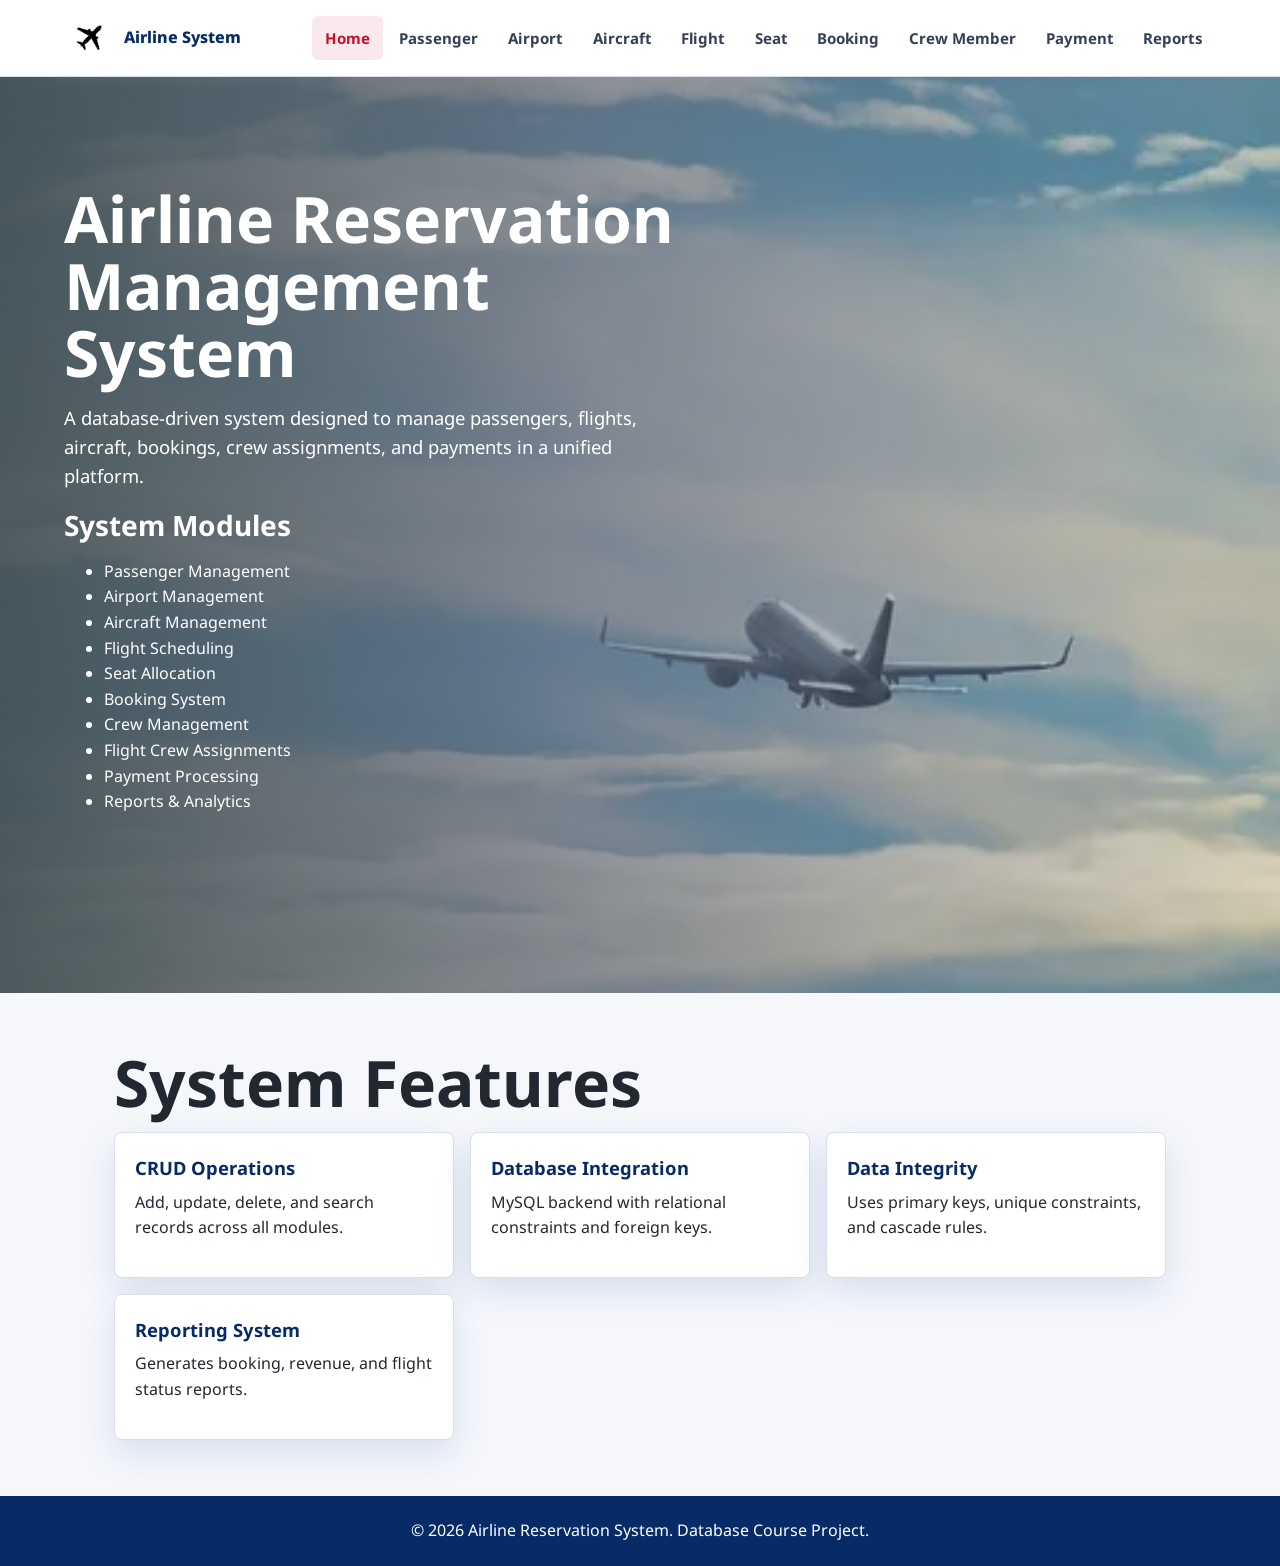
<file: SQL/index.html>
<!DOCTYPE html>
<html lang="en">
<head>
  <meta charset="UTF-8">
  <meta name="viewport" content="width=device-width, initial-scale=1.0">
  <title>Airline Reservation System</title>

  <link rel="preconnect" href="https://fonts.googleapis.com">
  <link rel="preconnect" href="https://fonts.gstatic.com" crossorigin>
  <link href="https://fonts.googleapis.com/css2?family=Noto+Sans:wght@400;600;700;800&display=swap" rel="stylesheet">

  <link rel="stylesheet" href="style.css">
  <script src="script.js" defer></script>
</head>

<body data-page="home">

  <!-- HEADER -->
  <header class="site-header">

    <a class="brand" href="index.html">
    <img src="assets/p1.webp" alt="Airline Logo" class="brand-logo">
      <span>Airline System</span>
    </a>

    <nav class="site-nav">
      <a class="active" href="index.html">Home</a>
      <a href="passenger.html">Passenger</a>
      <a href="airport.html">Airport</a>
      <a href="aircraft.html">Aircraft</a>
      <a href="flight.html">Flight</a>
      <a href="seat.html">Seat</a>
      <a href="booking.html">Booking</a>
      <a href="crewmember.html">Crew Member</a>
      <a href="payment.html">Payment</a>
      <a href="reports.html">Reports</a>
    </nav>

  </header>

  <!-- MAIN -->
  <main>

    <!-- HERO SECTION -->
    <section class="hero">
      <img src="assets/p3.webp" alt="Airline Image" class="hero-image">

      <div class="hero-overlay">
          <h1 style="color: var(--white);">Airline Reservation Management System</h1>
            
      <p>
        A database-driven system designed to manage passengers, flights,
        aircraft, bookings, crew assignments, and payments in a unified platform.
      </p> 

        <h2 style="color: var(--white);">System Modules</h2>

        <ul>
          <li>Passenger Management</li>
          <li>Airport Management</li>
          <li>Aircraft Management</li>
          <li>Flight Scheduling</li>
          <li>Seat Allocation</li>
          <li>Booking System</li>
          <li>Crew Management</li>
          <li>Flight Crew Assignments</li>
          <li>Payment Processing</li>
          <li>Reports & Analytics</li>
        </ul>

      </div>

    </section>

    <!-- FEATURES -->
    <section class="section">

      <h1>System Features</h1>

      <div class="feature-grid">

        <div class="feature-card">
          <h3>CRUD Operations</h3>
          <p>Add, update, delete, and search records across all modules.</p>
        </div>

        <div class="feature-card">
          <h3>Database Integration</h3>
          <p>MySQL backend with relational constraints and foreign keys.</p>
        </div>

        <div class="feature-card">
          <h3>Data Integrity</h3>
          <p>Uses primary keys, unique constraints, and cascade rules.</p>
        </div>

        <div class="feature-card">
          <h3>Reporting System</h3>
          <p>Generates booking, revenue, and flight status reports.</p>
        </div>

      </div>

    </section>

  </main>

  <!-- FOOTER -->
  <footer class="site-footer">
    <p>&copy; 2026 Airline Reservation System. Database Course Project.</p>
  </footer>

</body>
</html>
</file>
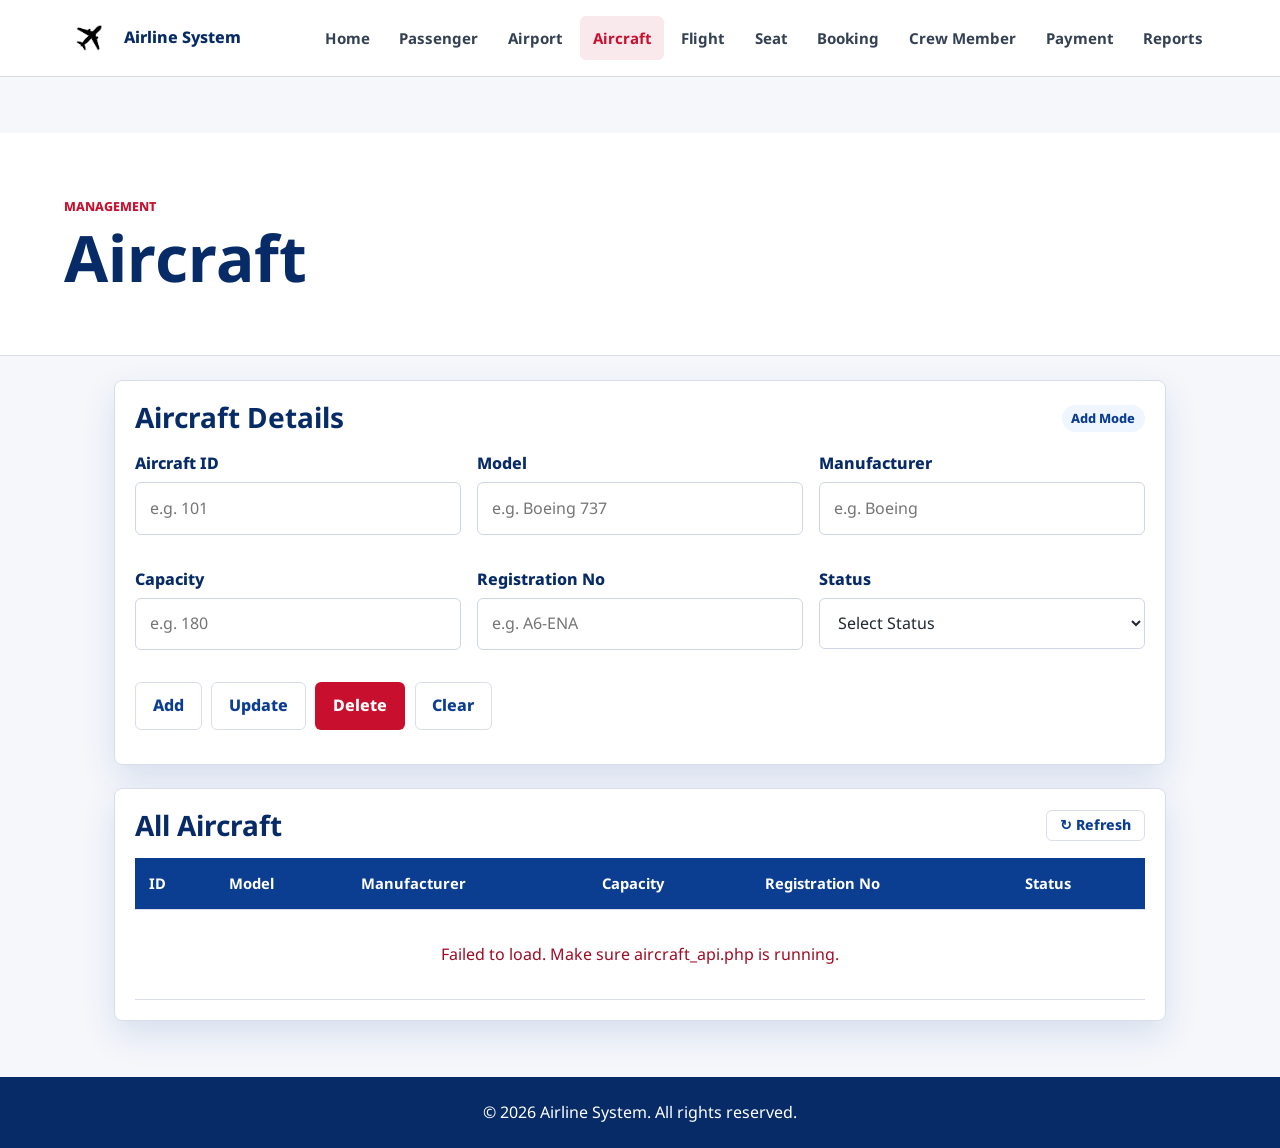
<file: SQL/aircraft.html>
<!DOCTYPE html>
<html lang="en">
<head>
  <meta charset="UTF-8">
  <meta name="viewport" content="width=device-width, initial-scale=1.0">
  <title>Aircraft Management</title>
  <link rel="preconnect" href="https://fonts.googleapis.com">
  <link rel="preconnect" href="https://fonts.gstatic.com" crossorigin>
  <link href="https://fonts.googleapis.com/css2?family=Noto+Sans:wght@400;600;700;800&display=swap" rel="stylesheet">
  <link rel="stylesheet" href="style.css">
</head>
<body data-page="aircraft">
  <header class="site-header">
    <a class="brand" href="index.html">
      <img src="assets/p1.webp" alt="Airline Logo" class="brand-logo">
      <span>Airline System</span>
    </a>
    <button class="nav-toggle" onclick="this.nextElementSibling.classList.toggle('open')">Menu</button>
    <nav class="site-nav">
      <a href="index.html">Home</a>
      <a href="passenger.html">Passenger</a>
      <a href="airport.html">Airport</a>
      <a class="active" href="aircraft.html">Aircraft</a>
      <a href="flight.html">Flight</a>
      <a href="seat.html">Seat</a>
      <a href="booking.html">Booking</a>
      <a href="crewmember.html">Crew Member</a>
      <a href="payment.html">Payment</a>
      <a href="reports.html">Reports</a>
    </nav>
  </header>
  <div class="section">
    <div class="page-title" style="margin-bottom:1.5rem;">
      <p class="eyebrow">Management</p>
      <h1>Aircraft</h1>
    </div>
    <div class="form-panel">
      <div class="panel-heading">
        <h2 style="margin:0;">Aircraft Details</h2>
        <span id="form-mode-badge" class="status-pill status-current">Add Mode</span>
      </div>
      <div class="feature-grid">
        <div>
          <label>Aircraft ID</label>
          <input type="number" id="aircraft_id" placeholder="e.g. 101">
        </div>
        <div>
          <label>Model</label>
          <input type="text" id="model" placeholder="e.g. Boeing 737">
        </div>
        <div>
          <label>Manufacturer</label>
          <input type="text" id="manufacturer" placeholder="e.g. Boeing">
        </div>
        <div>
          <label>Capacity</label>
          <input type="number" id="capacity" placeholder="e.g. 180">
        </div>
        <div>
          <label>Registration No</label>
          <input type="text" id="registration_no" placeholder="e.g. A6-ENA">
        </div>
        <div>
          <label>Status</label>
          <select id="status">
            <option value="">Select Status</option>
            <option value="Active">Active</option>
            <option value="Maintenance">Maintenance</option>
            <option value="Retired">Retired</option>
          </select>
        </div>
      </div>
      <div style="display:flex;gap:0.6rem;flex-wrap:wrap;margin-top:1rem;">
        <button class="button buttonsecondary" onclick="addRecord()">Add</button>
        <button class="button buttonsecondary" onclick="updateRecord()">Update</button>
        <button class="button buttonprimary"   onclick="deleteRecord()">Delete</button>
        <button class="button buttonsecondary" onclick="clearForm()">Clear</button>
      </div>
      <p id="form-message" class="form-message"></p>
    </div>
    <div class="table-panel" style="margin-top:1.4rem;">
      <div class="panel-heading">
        <h2 style="margin:0;">All Aircraft</h2>
        <button class="button buttonsecondary" onclick="loadRecords()" style="padding:0.4rem 0.8rem;font-size:0.88rem;">↻ Refresh</button>
      </div>
      <div class="table-wrap">
        <table id="records-table">
          <thead>
            <tr>
              <th>ID</th><th>Model</th><th>Manufacturer</th><th>Capacity</th><th>Registration No</th><th>Status</th>
            </tr>
          </thead>
          <tbody id="records-body">
            <tr><td colspan="6" class="muted" style="text-align:center;padding:2rem;">Loading...</td></tr>
          </tbody>
        </table>
      </div>
    </div>
  </div>
  <footer class="site-footer"><p>&copy; 2026 Airline System. All rights reserved.</p></footer>
  <script>
    const API='aircraft_api.php';
    async function loadRecords(){
      const tbody=document.getElementById('records-body');
      tbody.innerHTML='<tr><td colspan="6" class="muted" style="text-align:center;padding:2rem;">Loading...</td></tr>';
      try{
        const res=await fetch(API+'?action=getAll');
        const data=await res.json();
        if(!data.length){tbody.innerHTML='<tr><td colspan="6" class="muted" style="text-align:center;padding:2rem;">No records found.</td></tr>';return;}
        tbody.innerHTML=data.map(r=>`<tr style="cursor:pointer;" onclick='fillForm(${JSON.stringify(r)})'><td>${r.aircraft_id}</td><td>${r.model}</td><td>${r.manufacturer}</td><td>${r.capacity}</td><td>${r.registration_no}</td><td><span class="status-pill ${statusClass(r.status)}">${r.status}</span></td></tr>`).join('');
      }catch(e){tbody.innerHTML='<tr><td colspan="6" style="color:var(--red-dark);text-align:center;padding:2rem;">Failed to load. Make sure aircraft_api.php is running.</td></tr>';}
    }
    function fillForm(r){
      document.getElementById('aircraft_id').value=r.aircraft_id;
      document.getElementById('model').value=r.model;
      document.getElementById('manufacturer').value=r.manufacturer;
      document.getElementById('capacity').value=r.capacity;
      document.getElementById('registration_no').value=r.registration_no;
      document.getElementById('status').value=r.status;
      document.getElementById('form-mode-badge').textContent='Edit Mode';
      document.getElementById('form-mode-badge').className='status-pill status-planned';
      setMessage('','');
    }
    async function addRecord(){
      const body=buildFormData('add');if(!body)return;
      const data=await(await fetch(API,{method:'POST',body})).json();
      setMessage(data.message||data.error,data.success?'success':'error');
      if(data.success){clearForm();loadRecords();}
    }
    async function updateRecord(){
      const body=buildFormData('update');if(!body)return;
      const data=await(await fetch(API,{method:'POST',body})).json();
      setMessage(data.message||data.error,data.success?'success':'error');
      if(data.success){clearForm();loadRecords();}
    }
    async function deleteRecord(){
      const id=document.getElementById('aircraft_id').value;
      if(!id){setMessage('Click a row first to select a record.','error');return;}
      if(!confirm('Delete aircraft ID '+id+'?'))return;
      const body=new FormData();body.append('action','delete');body.append('aircraft_id',id);
      const data=await(await fetch(API,{method:'POST',body})).json();
      setMessage(data.message||data.error,data.success?'success':'error');
      if(data.success){clearForm();loadRecords();}
    }
    function buildFormData(action){
      const fields=['aircraft_id','model','manufacturer','capacity','registration_no','status'];
      for(const f of fields){if(!document.getElementById(f).value){setMessage('Please fill in all fields.','error');return null;}}
      const fd=new FormData();fd.append('action',action);
      fields.forEach(f=>fd.append(f,document.getElementById(f).value));return fd;
    }
    function clearForm(){
      ['aircraft_id','model','manufacturer','capacity','registration_no','status'].forEach(f=>document.getElementById(f).value='');
      document.getElementById('form-mode-badge').textContent='Add Mode';
      document.getElementById('form-mode-badge').className='status-pill status-current';
      setMessage('','');
    }
    function setMessage(msg,type){const el=document.getElementById('form-message');el.textContent=msg;el.className='form-message'+(type?' '+type:'');}
    function statusClass(s){if(s==='Active')return'status-completed';if(s==='Maintenance')return'status-current';return'status-planned';}
    loadRecords();
  </script>
</body>
</html>
</file>
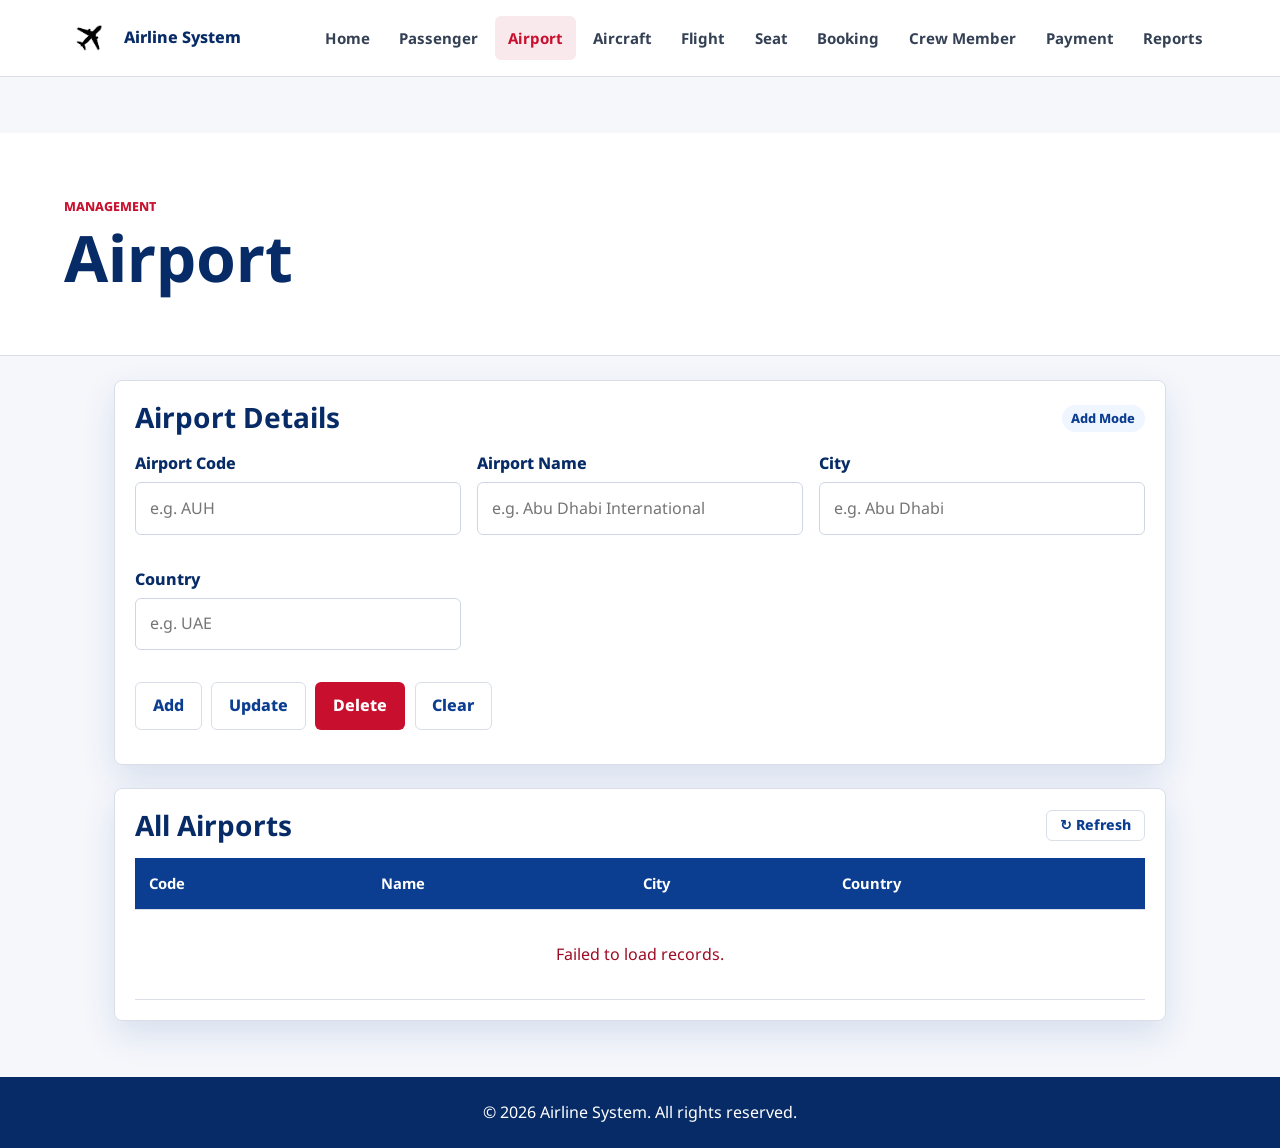
<file: SQL/airport.html>
<!DOCTYPE html>
<html lang="en">
<head>
  <meta charset="UTF-8"><meta name="viewport" content="width=device-width, initial-scale=1.0">
  <title>Airport Management</title>
  <link rel="preconnect" href="https://fonts.googleapis.com">
  <link rel="preconnect" href="https://fonts.gstatic.com" crossorigin>
  <link href="https://fonts.googleapis.com/css2?family=Noto+Sans:wght@400;600;700;800&display=swap" rel="stylesheet">
  <link rel="stylesheet" href="style.css">
</head>
<body data-page="airport">
  <header class="site-header">
    <a class="brand" href="index.html"><img src="assets/p1.webp" alt="Airline Logo" class="brand-logo"><span>Airline System</span></a>
    <button class="nav-toggle" onclick="this.nextElementSibling.classList.toggle('open')">Menu</button>
    <nav class="site-nav">
      <a href="index.html">Home</a><a href="passenger.html">Passenger</a><a class="active" href="airport.html">Airport</a>
      <a href="aircraft.html">Aircraft</a><a href="flight.html">Flight</a><a href="seat.html">Seat</a>
      <a href="booking.html">Booking</a><a href="crewmember.html">Crew Member</a><a href="payment.html">Payment</a><a href="reports.html">Reports</a>
    </nav>
  </header>
  <div class="section">
    <div class="page-title" style="margin-bottom:1.5rem;"><p class="eyebrow">Management</p><h1>Airport</h1></div>
    <div class="form-panel">
      <div class="panel-heading">
        <h2 style="margin:0;">Airport Details</h2>
        <span id="form-mode-badge" class="status-pill status-current">Add Mode</span>
      </div>
      <div class="feature-grid">
        <div><label>Airport Code</label><input type="text" id="airport_code" placeholder="e.g. AUH"></div>
        <div><label>Airport Name</label><input type="text" id="airport_name" placeholder="e.g. Abu Dhabi International"></div>
        <div><label>City</label><input type="text" id="city" placeholder="e.g. Abu Dhabi"></div>
        <div><label>Country</label><input type="text" id="country" placeholder="e.g. UAE"></div>
      </div>
      <div style="display:flex;gap:0.6rem;flex-wrap:wrap;margin-top:1rem;">
        <button class="button buttonsecondary" onclick="addRecord()">Add</button>
        <button class="button buttonsecondary" onclick="updateRecord()">Update</button>
        <button class="button buttonprimary" onclick="deleteRecord()">Delete</button>
        <button class="button buttonsecondary" onclick="clearForm()">Clear</button>
      </div>
      <p id="form-message" class="form-message"></p>
    </div>
    <div class="table-panel" style="margin-top:1.4rem;">
      <div class="panel-heading">
        <h2 style="margin:0;">All Airports</h2>
        <button class="button buttonsecondary" onclick="loadRecords()" style="padding:0.4rem 0.8rem;font-size:0.88rem;">↻ Refresh</button>
      </div>
      <div class="table-wrap">
        <table><thead><tr><th>Code</th><th>Name</th><th>City</th><th>Country</th></tr></thead>
        <tbody id="records-body"><tr><td colspan="4" class="muted" style="text-align:center;padding:2rem;">Loading...</td></tr></tbody></table>
      </div>
    </div>
  </div>
  <footer class="site-footer"><p>&copy; 2026 Airline System. All rights reserved.</p></footer>
  <script>
    const API='airport_api.php';
    async function loadRecords(){
      const tbody=document.getElementById('records-body');
      tbody.innerHTML='<tr><td colspan="4" class="muted" style="text-align:center;padding:2rem;">Loading...</td></tr>';
      try{
        const data=await(await fetch(API+'?action=getAll')).json();
        if(!data.length){tbody.innerHTML='<tr><td colspan="4" class="muted" style="text-align:center;padding:2rem;">No records found.</td></tr>';return;}
        tbody.innerHTML=data.map(r=>`<tr style="cursor:pointer;" onclick='fillForm(${JSON.stringify(r)})'><td>${r.airport_code}</td><td>${r.airport_name}</td><td>${r.city}</td><td>${r.country}</td></tr>`).join('');
      }catch(e){tbody.innerHTML='<tr><td colspan="4" style="color:var(--red-dark);text-align:center;padding:2rem;">Failed to load records.</td></tr>';}
    }
    function fillForm(r){
      document.getElementById('airport_code').value=r.airport_code;
      document.getElementById('airport_name').value=r.airport_name;
      document.getElementById('city').value=r.city;
      document.getElementById('country').value=r.country;
      document.getElementById('form-mode-badge').textContent='Edit Mode';
      document.getElementById('form-mode-badge').className='status-pill status-planned';
      setMessage('','');
    }
    async function addRecord(){
      const fields=['airport_code','airport_name','city','country'];
      for(const f of fields){if(!document.getElementById(f).value){setMessage('Please fill in all fields.','error');return;}}
      const fd=new FormData();fd.append('action','add');fields.forEach(f=>fd.append(f,document.getElementById(f).value));
      const data=await(await fetch(API,{method:'POST',body:fd})).json();
      setMessage(data.message||data.error,data.success?'success':'error');
      if(data.success){clearForm();loadRecords();}
    }
    async function updateRecord(){
      const fields=['airport_code','airport_name','city','country'];
      for(const f of fields){if(!document.getElementById(f).value){setMessage('Please fill in all fields.','error');return;}}
      const fd=new FormData();fd.append('action','update');fields.forEach(f=>fd.append(f,document.getElementById(f).value));
      const data=await(await fetch(API,{method:'POST',body:fd})).json();
      setMessage(data.message||data.error,data.success?'success':'error');
      if(data.success){clearForm();loadRecords();}
    }
    async function deleteRecord(){
      const id=document.getElementById('airport_code').value;
      if(!id){setMessage('Click a row first to select a record.','error');return;}
      if(!confirm('Delete airport '+id+'?'))return;
      const fd=new FormData();fd.append('action','delete');fd.append('airport_code',id);
      const data=await(await fetch(API,{method:'POST',body:fd})).json();
      setMessage(data.message||data.error,data.success?'success':'error');
      if(data.success){clearForm();loadRecords();}
    }
    function clearForm(){
      ['airport_code','airport_name','city','country'].forEach(f=>document.getElementById(f).value='');
      document.getElementById('form-mode-badge').textContent='Add Mode';
      document.getElementById('form-mode-badge').className='status-pill status-current';
      setMessage('','');
    }
    function setMessage(msg,type){const el=document.getElementById('form-message');el.textContent=msg;el.className='form-message'+(type?' '+type:'');}
    loadRecords();
  </script>
</body>
</html>
</file>
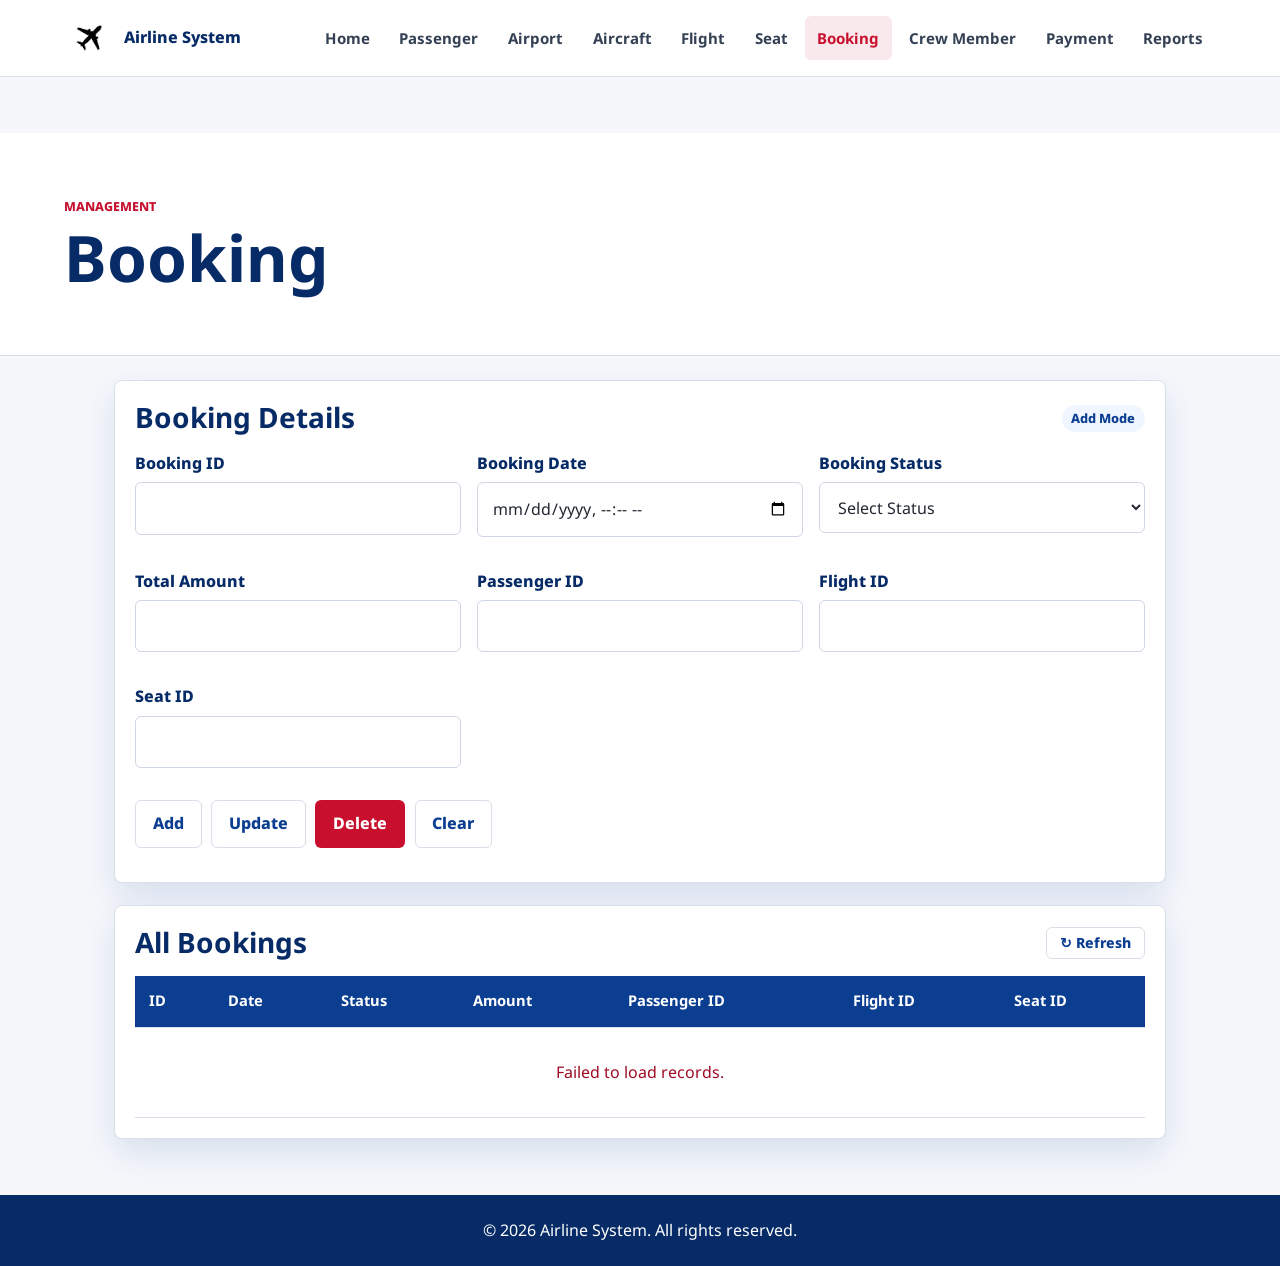
<file: SQL/booking.html>
<!DOCTYPE html>
<html lang="en">
<head>
  <meta charset="UTF-8"><meta name="viewport" content="width=device-width, initial-scale=1.0">
  <title>Booking Management</title>
  <link rel="preconnect" href="https://fonts.googleapis.com">
  <link rel="preconnect" href="https://fonts.gstatic.com" crossorigin>
  <link href="https://fonts.googleapis.com/css2?family=Noto+Sans:wght@400;600;700;800&display=swap" rel="stylesheet">
  <link rel="stylesheet" href="style.css">
</head>
<body data-page="booking">
  <header class="site-header">
    <a class="brand" href="index.html"><img src="assets/p1.webp" alt="Airline Logo" class="brand-logo"><span>Airline System</span></a>
    <button class="nav-toggle" onclick="this.nextElementSibling.classList.toggle('open')">Menu</button>
    <nav class="site-nav">
      <a href="index.html">Home</a><a href="passenger.html">Passenger</a><a href="airport.html">Airport</a>
      <a href="aircraft.html">Aircraft</a><a href="flight.html">Flight</a><a href="seat.html">Seat</a>
      <a class="active" href="booking.html">Booking</a><a href="crewmember.html">Crew Member</a><a href="payment.html">Payment</a><a href="reports.html">Reports</a>
    </nav>
  </header>
  <div class="section">
    <div class="page-title" style="margin-bottom:1.5rem;"><p class="eyebrow">Management</p><h1>Booking</h1></div>
    <div class="form-panel">
      <div class="panel-heading">
        <h2 style="margin:0;">Booking Details</h2>
        <span id="form-mode-badge" class="status-pill status-current">Add Mode</span>
      </div>
      <div class="feature-grid">
        <div><label>Booking ID</label><input type="number" id="booking_id"></div>
        <div><label>Booking Date</label><input type="datetime-local" id="booking_date"></div>
        <div><label>Booking Status</label>
          <select id="booking_status">
            <option value="">Select Status</option>
            <option value="Confirmed">Confirmed</option>
            <option value="Pending">Pending</option>
            <option value="Cancelled">Cancelled</option>
          </select>
        </div>
        <div><label>Total Amount</label><input type="number" step="0.01" id="total_amount"></div>
        <div><label>Passenger ID</label><input type="number" id="passenger_id"></div>
        <div><label>Flight ID</label><input type="number" id="flight_id"></div>
        <div><label>Seat ID</label><input type="number" id="seat_id"></div>
      </div>
      <div style="display:flex;gap:0.6rem;flex-wrap:wrap;margin-top:1rem;">
        <button class="button buttonsecondary" onclick="addRecord()">Add</button>
        <button class="button buttonsecondary" onclick="updateRecord()">Update</button>
        <button class="button buttonprimary" onclick="deleteRecord()">Delete</button>
        <button class="button buttonsecondary" onclick="clearForm()">Clear</button>
      </div>
      <p id="form-message" class="form-message"></p>
    </div>
    <div class="table-panel" style="margin-top:1.4rem;">
      <div class="panel-heading">
        <h2 style="margin:0;">All Bookings</h2>
        <button class="button buttonsecondary" onclick="loadRecords()" style="padding:0.4rem 0.8rem;font-size:0.88rem;">↻ Refresh</button>
      </div>
      <div class="table-wrap">
        <table><thead><tr><th>ID</th><th>Date</th><th>Status</th><th>Amount</th><th>Passenger ID</th><th>Flight ID</th><th>Seat ID</th></tr></thead>
        <tbody id="records-body"><tr><td colspan="7" class="muted" style="text-align:center;padding:2rem;">Loading...</td></tr></tbody></table>
      </div>
    </div>
  </div>
  <footer class="site-footer"><p>&copy; 2026 Airline System. All rights reserved.</p></footer>
  <script>
    const API='booking_api.php';
    const FIELDS=['booking_id','booking_date','booking_status','total_amount','passenger_id','flight_id','seat_id'];
    async function loadRecords(){
      const tbody=document.getElementById('records-body');
      tbody.innerHTML='<tr><td colspan="7" class="muted" style="text-align:center;padding:2rem;">Loading...</td></tr>';
      try{
        const data=await(await fetch(API+'?action=getAll')).json();
        if(!data.length){tbody.innerHTML='<tr><td colspan="7" class="muted" style="text-align:center;padding:2rem;">No records found.</td></tr>';return;}
        tbody.innerHTML=data.map(r=>`<tr style="cursor:pointer;" onclick='fillForm(${JSON.stringify(r)})'><td>${r.booking_id}</td><td>${r.booking_date||''}</td><td><span class="status-pill ${stClass(r.booking_status)}">${r.booking_status}</span></td><td>${r.total_amount}</td><td>${r.passenger_id}</td><td>${r.flight_id}</td><td>${r.seat_id}</td></tr>`).join('');
      }catch(e){tbody.innerHTML='<tr><td colspan="7" style="color:var(--red-dark);text-align:center;padding:2rem;">Failed to load records.</td></tr>';}
    }
    function fillForm(r){FIELDS.forEach(f=>document.getElementById(f).value=r[f]||'');badge('Edit Mode','status-planned');}
    async function addRecord(){const fd=build('add');if(!fd)return;post(fd);}
    async function updateRecord(){const fd=build('update');if(!fd)return;post(fd);}
    async function deleteRecord(){
      const id=document.getElementById('booking_id').value;
      if(!id){setMessage('Click a row first.','error');return;}
      if(!confirm('Delete booking ID '+id+'?'))return;
      const fd=new FormData();fd.append('action','delete');fd.append('booking_id',id);post(fd);
    }
    async function post(fd){
      const data=await(await fetch(API,{method:'POST',body:fd})).json();
      setMessage(data.message||data.error,data.success?'success':'error');
      if(data.success){clearForm();loadRecords();}
    }
    function build(action){
      for(const f of FIELDS){if(!document.getElementById(f).value){setMessage('Please fill in all fields.','error');return null;}}
      const fd=new FormData();fd.append('action',action);FIELDS.forEach(f=>fd.append(f,document.getElementById(f).value));return fd;
    }
    function clearForm(){FIELDS.forEach(f=>document.getElementById(f).value='');badge('Add Mode','status-current');setMessage('','');}
    function badge(t,c){const el=document.getElementById('form-mode-badge');el.textContent=t;el.className='status-pill '+c;setMessage('','');}
    function setMessage(msg,type){const el=document.getElementById('form-message');el.textContent=msg;el.className='form-message'+(type?' '+type:'');}
    function stClass(s){if(s==='Confirmed')return'status-completed';if(s==='Pending')return'status-current';return'status-planned';}
    loadRecords();
  </script>
</body>
</html>
</file>
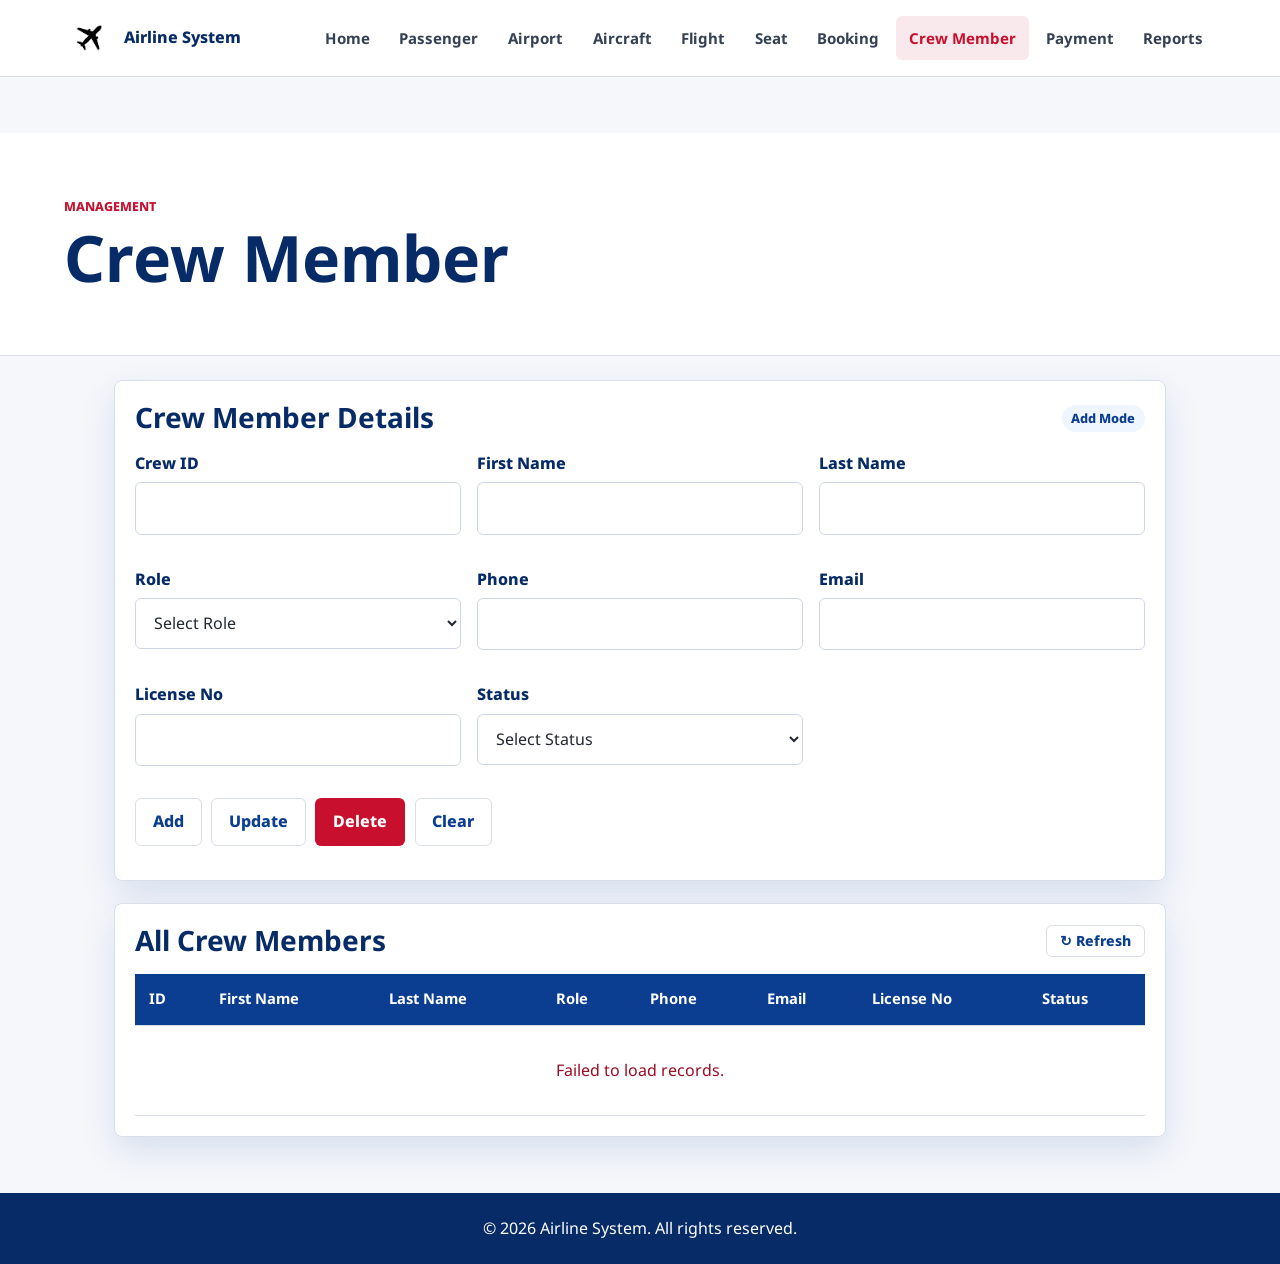
<file: SQL/crewmember.html>
<!DOCTYPE html>
<html lang="en">
<head>
  <meta charset="UTF-8"><meta name="viewport" content="width=device-width, initial-scale=1.0">
  <title>Crew Member Management</title>
  <link rel="preconnect" href="https://fonts.googleapis.com">
  <link rel="preconnect" href="https://fonts.gstatic.com" crossorigin>
  <link href="https://fonts.googleapis.com/css2?family=Noto+Sans:wght@400;600;700;800&display=swap" rel="stylesheet">
  <link rel="stylesheet" href="style.css">
</head>
<body data-page="crewmember">
  <header class="site-header">
    <a class="brand" href="index.html"><img src="assets/p1.webp" alt="Airline Logo" class="brand-logo"><span>Airline System</span></a>
    <button class="nav-toggle" onclick="this.nextElementSibling.classList.toggle('open')">Menu</button>
    <nav class="site-nav">
      <a href="index.html">Home</a><a href="passenger.html">Passenger</a><a href="airport.html">Airport</a>
      <a href="aircraft.html">Aircraft</a><a href="flight.html">Flight</a><a href="seat.html">Seat</a>
      <a href="booking.html">Booking</a><a class="active" href="crewmember.html">Crew Member</a><a href="payment.html">Payment</a><a href="reports.html">Reports</a>
    </nav>
  </header>
  <div class="section">
    <div class="page-title" style="margin-bottom:1.5rem;"><p class="eyebrow">Management</p><h1>Crew Member</h1></div>
    <div class="form-panel">
      <div class="panel-heading">
        <h2 style="margin:0;">Crew Member Details</h2>
        <span id="form-mode-badge" class="status-pill status-current">Add Mode</span>
      </div>
      <div class="feature-grid">
        <div><label>Crew ID</label><input type="number" id="crew_id"></div>
        <div><label>First Name</label><input type="text" id="first_name"></div>
        <div><label>Last Name</label><input type="text" id="last_name"></div>
        <div><label>Role</label>
          <select id="role">
            <option value="">Select Role</option>
            <option value="Pilot">Pilot</option>
            <option value="Co-Pilot">Co-Pilot</option>
            <option value="Flight Attendant">Flight Attendant</option>
            <option value="Engineer">Engineer</option>
          </select>
        </div>
        <div><label>Phone</label><input type="text" id="phone"></div>
        <div><label>Email</label><input type="email" id="email"></div>
        <div><label>License No</label><input type="text" id="license_no"></div>
        <div><label>Status</label>
          <select id="status">
            <option value="">Select Status</option>
            <option value="Active">Active</option>
            <option value="On Leave">On Leave</option>
            <option value="Inactive">Inactive</option>
          </select>
        </div>
      </div>
      <div style="display:flex;gap:0.6rem;flex-wrap:wrap;margin-top:1rem;">
        <button class="button buttonsecondary" onclick="addRecord()">Add</button>
        <button class="button buttonsecondary" onclick="updateRecord()">Update</button>
        <button class="button buttonprimary" onclick="deleteRecord()">Delete</button>
        <button class="button buttonsecondary" onclick="clearForm()">Clear</button>
      </div>
      <p id="form-message" class="form-message"></p>
    </div>
    <div class="table-panel" style="margin-top:1.4rem;">
      <div class="panel-heading">
        <h2 style="margin:0;">All Crew Members</h2>
        <button class="button buttonsecondary" onclick="loadRecords()" style="padding:0.4rem 0.8rem;font-size:0.88rem;">↻ Refresh</button>
      </div>
      <div class="table-wrap">
        <table><thead><tr><th>ID</th><th>First Name</th><th>Last Name</th><th>Role</th><th>Phone</th><th>Email</th><th>License No</th><th>Status</th></tr></thead>
        <tbody id="records-body"><tr><td colspan="8" class="muted" style="text-align:center;padding:2rem;">Loading...</td></tr></tbody></table>
      </div>
    </div>
  </div>
  <footer class="site-footer"><p>&copy; 2026 Airline System. All rights reserved.</p></footer>
  <script>
    const API='crewmember_api.php';
    const FIELDS=['crew_id','first_name','last_name','role','phone','email','license_no','status'];
    async function loadRecords(){
      const tbody=document.getElementById('records-body');
      tbody.innerHTML='<tr><td colspan="8" class="muted" style="text-align:center;padding:2rem;">Loading...</td></tr>';
      try{
        const data=await(await fetch(API+'?action=getAll')).json();
        if(!data.length){tbody.innerHTML='<tr><td colspan="8" class="muted" style="text-align:center;padding:2rem;">No records found.</td></tr>';return;}
        tbody.innerHTML=data.map(r=>`<tr style="cursor:pointer;" onclick='fillForm(${JSON.stringify(r)})'><td>${r.crew_id}</td><td>${r.first_name}</td><td>${r.last_name}</td><td>${r.role}</td><td>${r.phone}</td><td>${r.email}</td><td>${r.license_no}</td><td><span class="status-pill ${stClass(r.status)}">${r.status}</span></td></tr>`).join('');
      }catch(e){tbody.innerHTML='<tr><td colspan="8" style="color:var(--red-dark);text-align:center;padding:2rem;">Failed to load records.</td></tr>';}
    }
    function fillForm(r){FIELDS.forEach(f=>document.getElementById(f).value=r[f]||'');badge('Edit Mode','status-planned');}
    async function addRecord(){const fd=build('add');if(!fd)return;post(fd);}
    async function updateRecord(){const fd=build('update');if(!fd)return;post(fd);}
    async function deleteRecord(){
      const id=document.getElementById('crew_id').value;
      if(!id){setMessage('Click a row first.','error');return;}
      if(!confirm('Delete crew member ID '+id+'?'))return;
      const fd=new FormData();fd.append('action','delete');fd.append('crew_id',id);post(fd);
    }
    async function post(fd){
      const data=await(await fetch(API,{method:'POST',body:fd})).json();
      setMessage(data.message||data.error,data.success?'success':'error');
      if(data.success){clearForm();loadRecords();}
    }
    function build(action){
      for(const f of FIELDS){if(!document.getElementById(f).value){setMessage('Please fill in all fields.','error');return null;}}
      const fd=new FormData();fd.append('action',action);FIELDS.forEach(f=>fd.append(f,document.getElementById(f).value));return fd;
    }
    function clearForm(){FIELDS.forEach(f=>document.getElementById(f).value='');badge('Add Mode','status-current');setMessage('','');}
    function badge(t,c){const el=document.getElementById('form-mode-badge');el.textContent=t;el.className='status-pill '+c;setMessage('','');}
    function setMessage(msg,type){const el=document.getElementById('form-message');el.textContent=msg;el.className='form-message'+(type?' '+type:'');}
    function stClass(s){if(s==='Active')return'status-completed';if(s==='On Leave')return'status-current';return'status-planned';}
    loadRecords();
  </script>
</body>
</html>
</file>
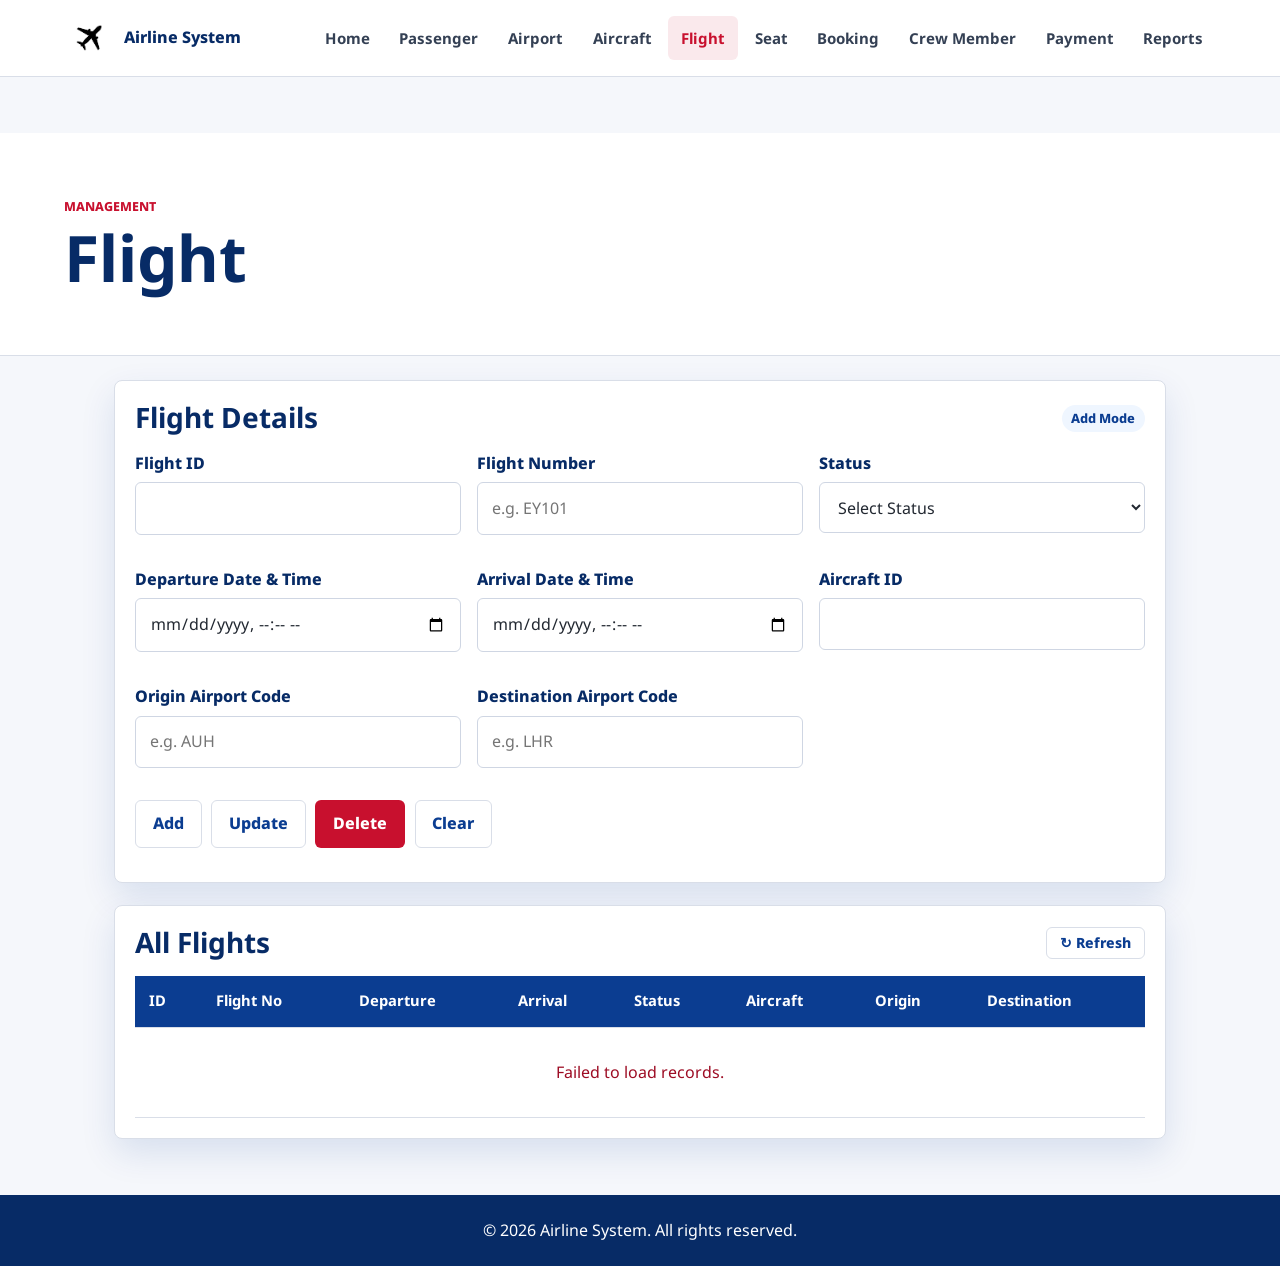
<file: SQL/flight.html>
<!DOCTYPE html>
<html lang="en">
<head>
  <meta charset="UTF-8"><meta name="viewport" content="width=device-width, initial-scale=1.0">
  <title>Flight Management</title>
  <link rel="preconnect" href="https://fonts.googleapis.com">
  <link rel="preconnect" href="https://fonts.gstatic.com" crossorigin>
  <link href="https://fonts.googleapis.com/css2?family=Noto+Sans:wght@400;600;700;800&display=swap" rel="stylesheet">
  <link rel="stylesheet" href="style.css">
</head>
<body data-page="flight">
  <header class="site-header">
    <a class="brand" href="index.html"><img src="assets/p1.webp" alt="Airline Logo" class="brand-logo"><span>Airline System</span></a>
    <button class="nav-toggle" onclick="this.nextElementSibling.classList.toggle('open')">Menu</button>
    <nav class="site-nav">
      <a href="index.html">Home</a><a href="passenger.html">Passenger</a><a href="airport.html">Airport</a>
      <a href="aircraft.html">Aircraft</a><a class="active" href="flight.html">Flight</a><a href="seat.html">Seat</a>
      <a href="booking.html">Booking</a><a href="crewmember.html">Crew Member</a><a href="payment.html">Payment</a><a href="reports.html">Reports</a>
    </nav>
  </header>
  <div class="section">
    <div class="page-title" style="margin-bottom:1.5rem;"><p class="eyebrow">Management</p><h1>Flight</h1></div>
    <div class="form-panel">
      <div class="panel-heading">
        <h2 style="margin:0;">Flight Details</h2>
        <span id="form-mode-badge" class="status-pill status-current">Add Mode</span>
      </div>
      <div class="feature-grid">
        <div><label>Flight ID</label><input type="number" id="flight_id"></div>
        <div><label>Flight Number</label><input type="text" id="flight_no" placeholder="e.g. EY101"></div>
        <div><label>Status</label>
          <select id="status">
            <option value="">Select Status</option>
            <option value="Scheduled">Scheduled</option>
            <option value="Boarding">Boarding</option>
            <option value="In Air">In Air</option>
            <option value="Landed">Landed</option>
            <option value="Cancelled">Cancelled</option>
            <option value="Delayed">Delayed</option>
          </select>
        </div>
        <div><label>Departure Date &amp; Time</label><input type="datetime-local" id="departure_datetime"></div>
        <div><label>Arrival Date &amp; Time</label><input type="datetime-local" id="arrival_datetime"></div>
        <div><label>Aircraft ID</label><input type="number" id="aircraft_id"></div>
        <div><label>Origin Airport Code</label><input type="text" id="origin_airport_code" placeholder="e.g. AUH"></div>
        <div><label>Destination Airport Code</label><input type="text" id="destination_airport_code" placeholder="e.g. LHR"></div>
      </div>
      <div style="display:flex;gap:0.6rem;flex-wrap:wrap;margin-top:1rem;">
        <button class="button buttonsecondary" onclick="addRecord()">Add</button>
        <button class="button buttonsecondary" onclick="updateRecord()">Update</button>
        <button class="button buttonprimary" onclick="deleteRecord()">Delete</button>
        <button class="button buttonsecondary" onclick="clearForm()">Clear</button>
      </div>
      <p id="form-message" class="form-message"></p>
    </div>
    <div class="table-panel" style="margin-top:1.4rem;">
      <div class="panel-heading">
        <h2 style="margin:0;">All Flights</h2>
        <button class="button buttonsecondary" onclick="loadRecords()" style="padding:0.4rem 0.8rem;font-size:0.88rem;">↻ Refresh</button>
      </div>
      <div class="table-wrap">
        <table><thead><tr><th>ID</th><th>Flight No</th><th>Departure</th><th>Arrival</th><th>Status</th><th>Aircraft</th><th>Origin</th><th>Destination</th></tr></thead>
        <tbody id="records-body"><tr><td colspan="8" class="muted" style="text-align:center;padding:2rem;">Loading...</td></tr></tbody></table>
      </div>
    </div>
  </div>
  <footer class="site-footer"><p>&copy; 2026 Airline System. All rights reserved.</p></footer>
  <script>
    const API='flight_api.php';
    const FIELDS=['flight_id','flight_no','departure_datetime','arrival_datetime','status','aircraft_id','origin_airport_code','destination_airport_code'];
    async function loadRecords(){
      const tbody=document.getElementById('records-body');
      tbody.innerHTML='<tr><td colspan="8" class="muted" style="text-align:center;padding:2rem;">Loading...</td></tr>';
      try{
        const data=await(await fetch(API+'?action=getAll')).json();
        if(!data.length){tbody.innerHTML='<tr><td colspan="8" class="muted" style="text-align:center;padding:2rem;">No records found.</td></tr>';return;}
        tbody.innerHTML=data.map(r=>`<tr style="cursor:pointer;" onclick='fillForm(${JSON.stringify(r)})'><td>${r.flight_id}</td><td>${r.flight_no}</td><td>${r.departure_datetime||''}</td><td>${r.arrival_datetime||''}</td><td><span class="status-pill ${stClass(r.status)}">${r.status}</span></td><td>${r.aircraft_id}</td><td>${r.origin_airport_code}</td><td>${r.destination_airport_code}</td></tr>`).join('');
      }catch(e){tbody.innerHTML='<tr><td colspan="8" style="color:var(--red-dark);text-align:center;padding:2rem;">Failed to load records.</td></tr>';}
    }
    function fillForm(r){FIELDS.forEach(f=>document.getElementById(f).value=r[f]||'');badge('Edit Mode','status-planned');}
    async function addRecord(){const fd=build('add');if(!fd)return;post(fd);}
    async function updateRecord(){const fd=build('update');if(!fd)return;post(fd);}
    async function deleteRecord(){
      const id=document.getElementById('flight_id').value;
      if(!id){setMessage('Click a row first.','error');return;}
      if(!confirm('Delete flight ID '+id+'?'))return;
      const fd=new FormData();fd.append('action','delete');fd.append('flight_id',id);post(fd);
    }
    async function post(fd){
      const data=await(await fetch(API,{method:'POST',body:fd})).json();
      setMessage(data.message||data.error,data.success?'success':'error');
      if(data.success){clearForm();loadRecords();}
    }
    function build(action){
      for(const f of FIELDS){if(!document.getElementById(f).value){setMessage('Please fill in all fields.','error');return null;}}
      const fd=new FormData();fd.append('action',action);FIELDS.forEach(f=>fd.append(f,document.getElementById(f).value));return fd;
    }
    function clearForm(){FIELDS.forEach(f=>document.getElementById(f).value='');badge('Add Mode','status-current');setMessage('','');}
    function badge(t,c){const el=document.getElementById('form-mode-badge');el.textContent=t;el.className='status-pill '+c;setMessage('','');}
    function setMessage(msg,type){const el=document.getElementById('form-message');el.textContent=msg;el.className='form-message'+(type?' '+type:'');}
    function stClass(s){if(s==='Scheduled'||s==='Landed')return'status-completed';if(s==='Boarding'||s==='In Air')return'status-current';return'status-planned';}
    loadRecords();
  </script>
</body>
</html>
</file>
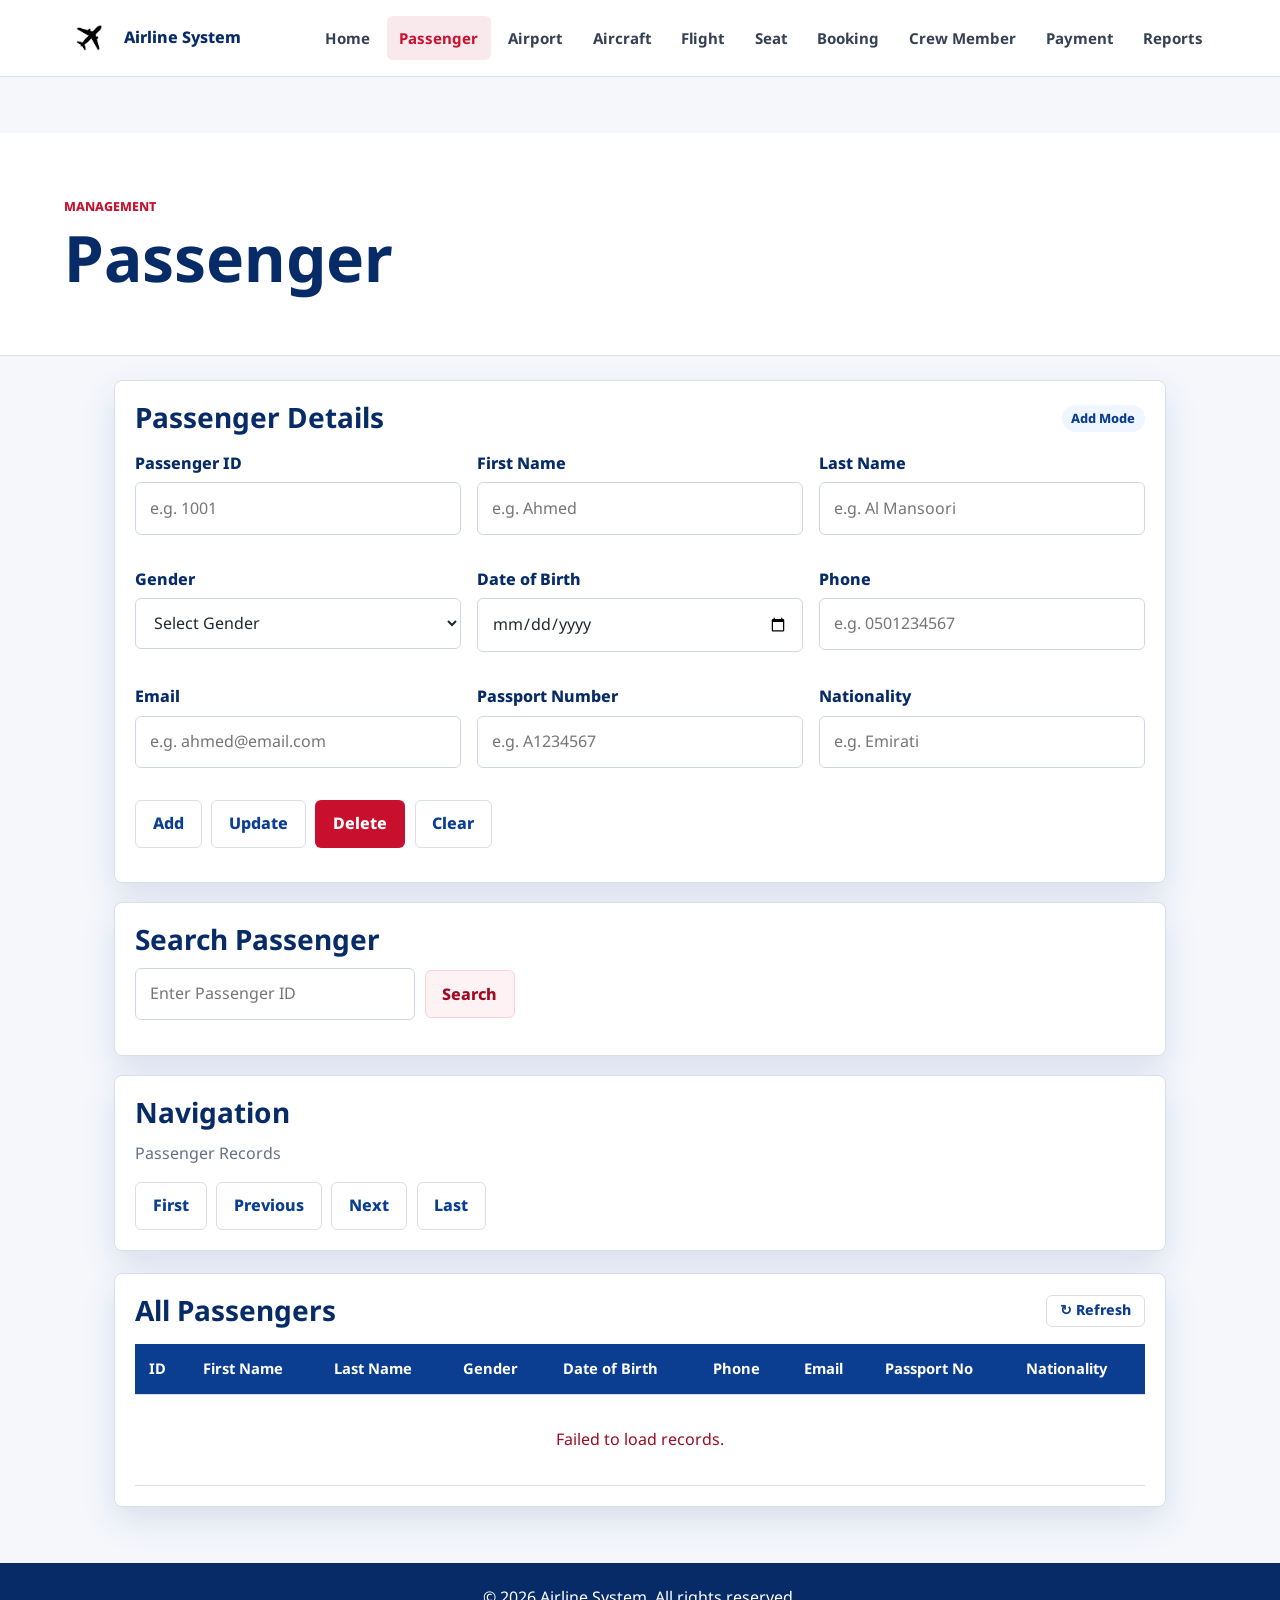
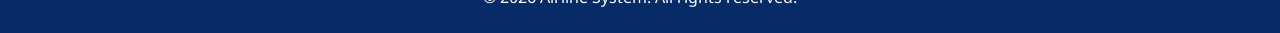
<file: SQL/passenger.html>
<!DOCTYPE html>
<html lang="en">
<head>
  <meta charset="UTF-8"><meta name="viewport" content="width=device-width, initial-scale=1.0">
  <title>Passenger Management</title>
  <link rel="preconnect" href="https://fonts.googleapis.com">
  <link rel="preconnect" href="https://fonts.gstatic.com" crossorigin>
  <link href="https://fonts.googleapis.com/css2?family=Noto+Sans:wght@400;600;700;800&display=swap" rel="stylesheet">
  <link rel="stylesheet" href="style.css">
</head>
<body data-page="passenger">

  <header class="site-header">
    <a class="brand" href="index.html">
      <img src="assets/p1.webp" alt="Airline Logo" class="brand-logo">
      <span>Airline System</span>
    </a>
    <button class="nav-toggle" onclick="this.nextElementSibling.classList.toggle('open')">Menu</button>
    <nav class="site-nav">
      <a href="index.html">Home</a>
      <a class="active" href="passenger.html">Passenger</a>
      <a href="airport.html">Airport</a>
      <a href="aircraft.html">Aircraft</a>
      <a href="flight.html">Flight</a>
      <a href="seat.html">Seat</a>
      <a href="booking.html">Booking</a>
      <a href="crewmember.html">Crew Member</a>
      <a href="payment.html">Payment</a>
      <a href="reports.html">Reports</a>
    </nav>
  </header>

  <div class="section">

    <div class="page-title" style="margin-bottom:1.5rem;">
      <p class="eyebrow">Management</p>
      <h1>Passenger</h1>
    </div>

    <!-- Form Card -->
    <div class="form-panel">
      <div class="panel-heading">
        <h2 style="margin:0;">Passenger Details</h2>
        <span id="form-mode-badge" class="status-pill status-current">Add Mode</span>
      </div>

      <div class="feature-grid">
        <div>
          <label>Passenger ID</label>
          <input type="number" id="passenger_id" placeholder="e.g. 1001">
        </div>
        <div>
          <label>First Name</label>
          <input type="text" id="first_name" placeholder="e.g. Ahmed">
        </div>
        <div>
          <label>Last Name</label>
          <input type="text" id="last_name" placeholder="e.g. Al Mansoori">
        </div>
        <div>
          <label>Gender</label>
          <select id="gender">
            <option value="">Select Gender</option>
            <option value="Male">Male</option>
            <option value="Female">Female</option>
          </select>
        </div>
        <div>
          <label>Date of Birth</label>
          <input type="date" id="date_of_birth">
        </div>
        <div>
          <label>Phone</label>
          <input type="text" id="phone" placeholder="e.g. 0501234567">
        </div>
        <div>
          <label>Email</label>
          <input type="email" id="email" placeholder="e.g. ahmed@email.com">
        </div>
        <div>
          <label>Passport Number</label>
          <input type="text" id="passport_no" placeholder="e.g. A1234567">
        </div>
        <div>
          <label>Nationality</label>
          <input type="text" id="nationality" placeholder="e.g. Emirati">
        </div>
      </div>

      <div style="display:flex;gap:0.6rem;flex-wrap:wrap;margin-top:1rem;">
        <button class="button buttonsecondary" onclick="addRecord()">Add</button>
        <button class="button buttonsecondary" onclick="updateRecord()">Update</button>
        <button class="button buttonprimary"   onclick="deleteRecord()">Delete</button>
        <button class="button buttonsecondary" onclick="clearForm()">Clear</button>
      </div>
      <p id="form-message" class="form-message"></p>
    </div>

    <!-- Search Card -->
    <div class="form-panel" style="margin-top:1.2rem;">
      <h2>Search Passenger</h2>
      <div style="display:flex;gap:0.6rem;align-items:center;">
        <input type="number" id="searchBox" placeholder="Enter Passenger ID" style="margin-bottom:0;max-width:280px;">
        <button onclick="searchPassenger()" class="button buttondanger">Search</button>
      </div>
      <p id="search-message" class="form-message"></p>
    </div>

    <div class="form-panel" style="margin-top: 1.2rem;">
    <h2>Navigation</h2>
    <div id="display" style="margin-bottom: 1rem; color: var(--muted);">Passenger Records</div>
    <div style="display:flex; gap: 0.6rem; flex-wrap: wrap;">
      <button onclick="firstRecord()" class="button buttonsecondary">First</button>
      <button onclick="previousRecord()" class="button buttonsecondary">Previous</button>
      <button onclick="nextRecord()" class="button buttonsecondary">Next</button>
      <button onclick="lastRecord()" class="button buttonsecondary">Last</button>
    </div>
  </div>

    <!-- Records Table -->
    <div class="table-panel" style="margin-top:1.4rem;">
      <div class="panel-heading">
        <h2 style="margin:0;">All Passengers</h2>
        <button class="button buttonsecondary" onclick="loadRecords()" style="padding:0.4rem 0.8rem;font-size:0.88rem;">↻ Refresh</button>
      </div>
      <div class="table-wrap">
        <table>
          <thead>
            <tr>
              <th>ID</th>
              <th>First Name</th>
              <th>Last Name</th>
              <th>Gender</th>
              <th>Date of Birth</th>
              <th>Phone</th>
              <th>Email</th>
              <th>Passport No</th>
              <th>Nationality</th>
            </tr>
          </thead>
          <tbody id="records-body">
            <tr><td colspan="9" class="muted" style="text-align:center;padding:2rem;">Loading...</td></tr>
          </tbody>
        </table>
      </div>
    </div>

  </div>

  <footer class="site-footer">
    <p>&copy; 2026 Airline System. All rights reserved.</p>
  </footer>

 <script>
  const API = 'passenger_api.php';
  const FIELDS = ['passenger_id','first_name','last_name','gender','date_of_birth','phone','email','passport_no','nationality'];

  let records = [];       // all rows from DB
  let currentIndex = -1;  // which row we're on

  // ── Load all records ─────────────────────────────────────────────
  async function loadRecords() {
    const tbody = document.getElementById('records-body');
    tbody.innerHTML = '<tr><td colspan="9" class="muted" style="text-align:center;padding:2rem;">Loading...</td></tr>';
    try {
      const data = await (await fetch(API + '?action=getAll')).json();
      records = data;   // ← store globally
      currentIndex = records.length > 0 ? 0 : -1;
      updateDisplay();

      if (!data.length) {
        tbody.innerHTML = '<tr><td colspan="9" class="muted" style="text-align:center;padding:2rem;">No records found.</td></tr>';
        return;
      }
      tbody.innerHTML = data.map((r, i) => `
        <tr style="cursor:pointer;" onclick='selectRecord(${i})'>
          <td>${r.passenger_id}</td>
          <td>${r.first_name}</td>
          <td>${r.last_name}</td>
          <td>${r.gender}</td>
          <td>${r.date_of_birth || ''}</td>
          <td>${r.phone}</td>
          <td>${r.email}</td>
          <td>${r.passport_no}</td>
          <td>${r.nationality}</td>
        </tr>`).join('');
    } catch(e) {
      tbody.innerHTML = '<tr><td colspan="9" style="color:var(--red-dark);text-align:center;padding:2rem;">Failed to load records.</td></tr>';
    }
  }

  // ── Select by index (row click or navigation) ────────────────────
  function selectRecord(index) {
    if (records.length === 0) return;
    currentIndex = Math.max(0, Math.min(index, records.length - 1));
    fillForm(records[currentIndex]);
    updateDisplay();
    highlightRow(currentIndex);
  }

  // ── Navigation buttons ───────────────────────────────────────────
  function firstRecord()    { selectRecord(0); }
  function lastRecord()     { selectRecord(records.length - 1); }
  function nextRecord()     { selectRecord(currentIndex + 1); }
  function previousRecord() { selectRecord(currentIndex - 1); }

  // ── Update the "Record X of Y" display ──────────────────────────
  function updateDisplay() {
    const el = document.getElementById('display');
    if (records.length === 0) {
      el.textContent = 'No records loaded.';
    } else {
      el.textContent = `Record ${currentIndex + 1} of ${records.length}`;
    }
  }

  // ── Highlight the active row in the table ────────────────────────
  function highlightRow(index) {
    const rows = document.querySelectorAll('#records-body tr');
    rows.forEach((r, i) => {
      r.style.background = i === index ? 'var(--color-background-info)' : '';
    });
  }

  // ── Fill form when a row is clicked ─────────────────────────────
  function fillForm(r) {
    FIELDS.forEach(f => document.getElementById(f).value = r[f] || '');
    badge('Edit Mode', 'status-planned');
    setMessage('', '');
  }

  // ── Search by ID ─────────────────────────────────────────────────
  async function searchPassenger() {
    const id = document.getElementById('searchBox').value;
    if (!id) { document.getElementById('search-message').textContent = 'Enter a Passenger ID to search.'; return; }
    try {
      const r = await (await fetch(`${API}?action=search&passenger_id=${id}`)).json();
      if (r.error) {
        document.getElementById('search-message').textContent = r.error;
        document.getElementById('search-message').className = 'form-message error';
      } else {
        // find index in local records array so navigation stays in sync
        const idx = records.findIndex(p => String(p.passenger_id) === String(id));
        if (idx !== -1) selectRecord(idx);
        else fillForm(r);
        document.getElementById('search-message').textContent = 'Passenger found — form filled.';
        document.getElementById('search-message').className = 'form-message success';
      }
    } catch(e) {
      document.getElementById('search-message').textContent = 'Search failed.';
    }
  }

  // ── Add ──────────────────────────────────────────────────────────
  async function addRecord() {
    const fd = build('add'); if (!fd) return;
    const data = await (await fetch(API, {method:'POST', body:fd})).json();
    setMessage(data.message || data.error, data.success ? 'success' : 'error');
    if (data.success) { clearForm(); loadRecords(); }
  }

  // ── Update ───────────────────────────────────────────────────────
  async function updateRecord() {
    const fd = build('update'); if (!fd) return;
    const data = await (await fetch(API, {method:'POST', body:fd})).json();
    setMessage(data.message || data.error, data.success ? 'success' : 'error');
    if (data.success) { clearForm(); loadRecords(); }
  }

  // ── Delete ───────────────────────────────────────────────────────
  async function deleteRecord() {
    const id = document.getElementById('passenger_id').value;
    if (!id) { setMessage('Click a row first to select a record.', 'error'); return; }
    if (!confirm('Delete passenger ID ' + id + '?')) return;
    const fd = new FormData(); fd.append('action','delete'); fd.append('passenger_id', id);
    const data = await (await fetch(API, {method:'POST', body:fd})).json();
    setMessage(data.message || data.error, data.success ? 'success' : 'error');
    if (data.success) { clearForm(); loadRecords(); }
  }

  // ── Helpers ──────────────────────────────────────────────────────
  function build(action) {
    for (const f of FIELDS) {
      if (!document.getElementById(f).value) { setMessage('Please fill in all fields.', 'error'); return null; }
    }
    const fd = new FormData(); fd.append('action', action);
    FIELDS.forEach(f => fd.append(f, document.getElementById(f).value));
    return fd;
  }

  function clearForm() {
    FIELDS.forEach(f => document.getElementById(f).value = '');
    badge('Add Mode', 'status-current');
    setMessage('', '');
  }

  function badge(t, c) {
    const el = document.getElementById('form-mode-badge');
    el.textContent = t; el.className = 'status-pill ' + c;
  }

  function setMessage(msg, type) {
    const el = document.getElementById('form-message');
    el.textContent = msg; el.className = 'form-message' + (type ? ' ' + type : '');
  }
function updateDisplay() {
  const el = document.getElementById('display');
  if (records.length === 0) {
    el.textContent = 'No records loaded.';
  } else {
    const r = records[currentIndex];
    el.textContent = `Record ${currentIndex + 1} of ${records.length} — ${r.first_name} ${r.last_name}`;
  }
}
  loadRecords();
</script>
</body>
</html>
</file>
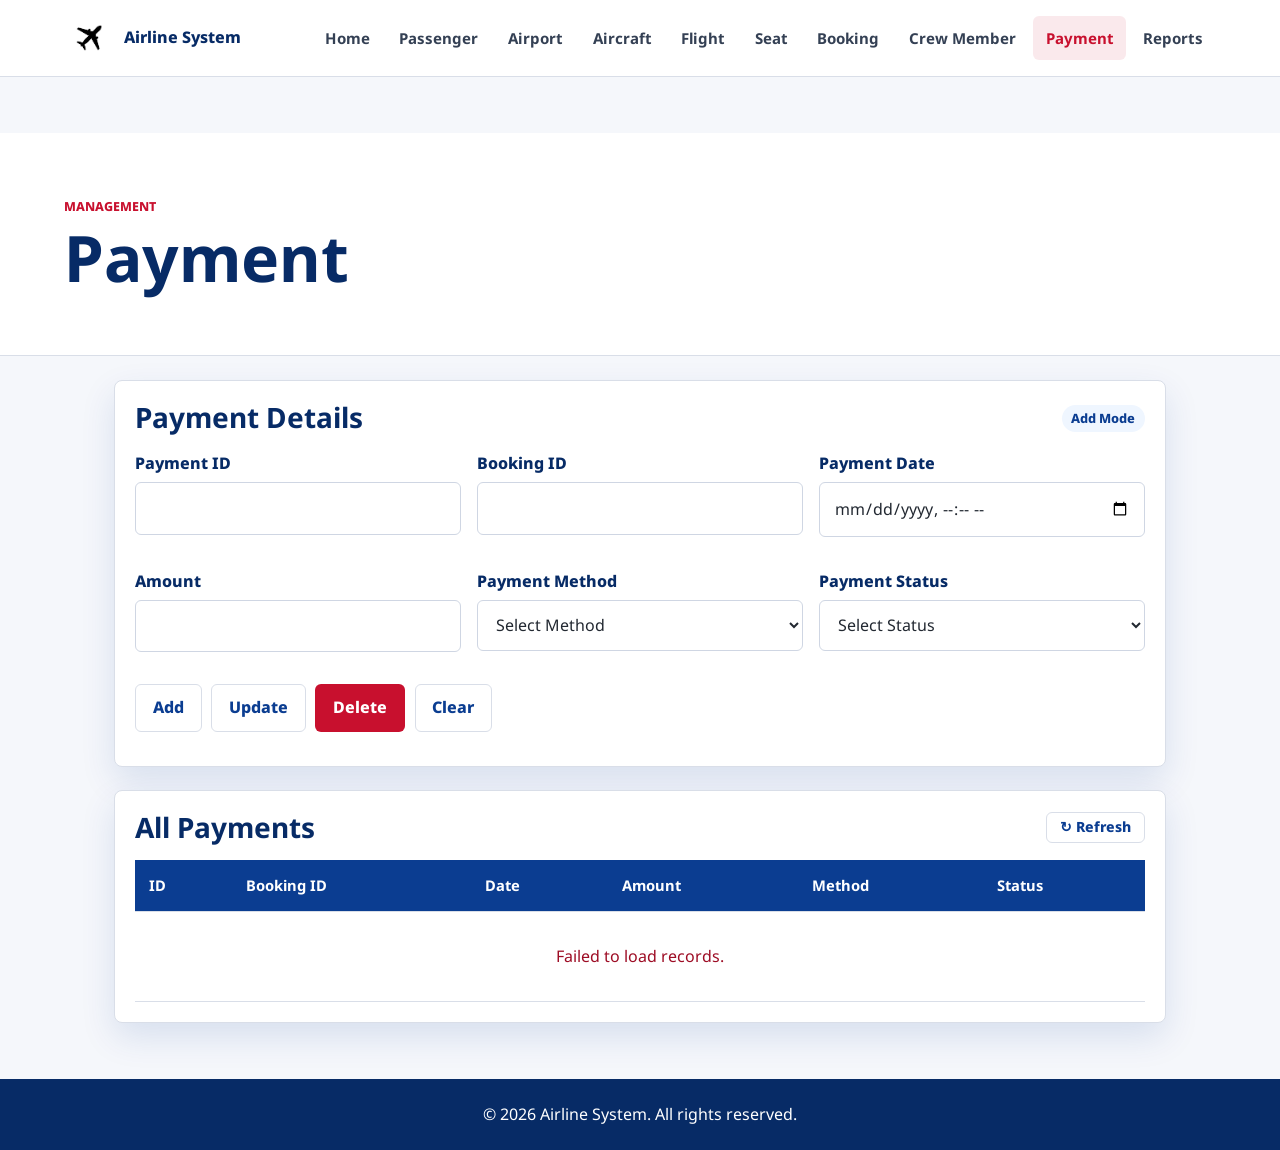
<file: SQL/payment.html>
<!DOCTYPE html>
<html lang="en">
<head>
  <meta charset="UTF-8"><meta name="viewport" content="width=device-width, initial-scale=1.0">
  <title>Payment Management</title>
  <link rel="preconnect" href="https://fonts.googleapis.com">
  <link rel="preconnect" href="https://fonts.gstatic.com" crossorigin>
  <link href="https://fonts.googleapis.com/css2?family=Noto+Sans:wght@400;600;700;800&display=swap" rel="stylesheet">
  <link rel="stylesheet" href="style.css">
</head>
<body data-page="payment">
  <header class="site-header">
    <a class="brand" href="index.html"><img src="assets/p1.webp" alt="Airline Logo" class="brand-logo"><span>Airline System</span></a>
    <button class="nav-toggle" onclick="this.nextElementSibling.classList.toggle('open')">Menu</button>
    <nav class="site-nav">
      <a href="index.html">Home</a>
      <a href="passenger.html">Passenger</a>
      <a href="airport.html">Airport</a>
      <a href="aircraft.html">Aircraft</a>
      <a href="flight.html">Flight</a>
      <a href="seat.html">Seat</a>
      <a href="booking.html">Booking</a>
      <a href="crewmember.html">Crew Member</a>
      <a class="active" href="payment.html">Payment</a>
      <a href="reports.html">Reports</a>
    </nav>
  </header>

  <div class="section">
    <div class="page-title" style="margin-bottom:1.5rem;">
      <p class="eyebrow">Management</p>
      <h1>Payment</h1>
    </div>

    <div class="form-panel">
      <div class="panel-heading">
        <h2 style="margin:0;">Payment Details</h2>
        <span id="form-mode-badge" class="status-pill status-current">Add Mode</span>
      </div>

      <div class="feature-grid">
        <div>
          <label>Payment ID</label>
          <input type="number" id="payment_id">
        </div>
        <div>
          <label>Booking ID</label>
          <input type="number" id="booking_id">
        </div>
        <div>
          <label>Payment Date</label>
          <input type="datetime-local" id="payment_date">
        </div>
        <div>
          <label>Amount</label>
          <input type="number" step="0.01" id="amount">
        </div>
        <div>
          <label>Payment Method</label>
          <select id="payment_method">
            <option value="">Select Method</option>
            <option value="Credit Card">Credit Card</option>
            <option value="Debit Card">Debit Card</option>
            <option value="Cash">Cash</option>
            <option value="Online">Online</option>
          </select>
        </div>
        <div>
          <label>Payment Status</label>
          <select id="payment_status">
            <option value="">Select Status</option>
            <option value="Paid">Paid</option>
            <option value="Pending">Pending</option>
            <option value="Refunded">Refunded</option>
          </select>
        </div>
      </div>

      <div style="display:flex;gap:0.6rem;flex-wrap:wrap;margin-top:1rem;">
        <button class="button buttonsecondary" onclick="addRecord()">Add</button>
        <button class="button buttonsecondary" onclick="updateRecord()">Update</button>
        <button class="button buttonprimary" onclick="deleteRecord()">Delete</button>
        <button class="button buttonsecondary" onclick="clearForm()">Clear</button>
      </div>
      <p id="form-message" class="form-message"></p>
    </div>

    <div class="table-panel" style="margin-top:1.4rem;">
      <div class="panel-heading">
        <h2 style="margin:0;">All Payments</h2>
        <button class="button buttonsecondary" onclick="loadRecords()" style="padding:0.4rem 0.8rem;font-size:0.88rem;">↻ Refresh</button>
      </div>
      <div class="table-wrap">
        <table>
          <thead>
            <tr>
              <th>ID</th>
              <th>Booking ID</th>
              <th>Date</th>
              <th>Amount</th>
              <th>Method</th>
              <th>Status</th>
            </tr>
          </thead>
          <tbody id="records-body">
            <tr><td colspan="6" class="muted" style="text-align:center;padding:2rem;">Loading...</td></tr>
          </tbody>
        </table>
      </div>
    </div>
  </div>

  <footer class="site-footer">
    <p>&copy; 2026 Airline System. All rights reserved.</p>
  </footer>

  <script>
    const API = 'payment_api.php';
    const FIELDS = ['payment_id','booking_id','payment_date','amount','payment_method','payment_status'];

    async function loadRecords() {
      const tbody = document.getElementById('records-body');
      tbody.innerHTML = '<tr><td colspan="6" class="muted" style="text-align:center;padding:2rem;">Loading...</td></tr>';
      try {
        const data = await (await fetch(API + '?action=getAll')).json();
        if (!data.length) {
          tbody.innerHTML = '<tr><td colspan="6" class="muted" style="text-align:center;padding:2rem;">No records found.</td></tr>';
          return;
        }
        tbody.innerHTML = data.map(r => `
          <tr style="cursor:pointer;" onclick='fillForm(${JSON.stringify(r)})'>
            <td>${r.payment_id}</td>
            <td>${r.booking_id !== null ? r.booking_id : '<span class="status-pill status-planned">Booking Deleted</span>'}</td>
            <td>${r.payment_date || ''}</td>
            <td>${r.amount}</td>
            <td>${r.payment_method}</td>
            <td><span class="status-pill ${stClass(r.payment_status)}">${r.payment_status}</span></td>
          </tr>`).join('');
      } catch(e) {
        tbody.innerHTML = '<tr><td colspan="6" style="color:var(--red-dark);text-align:center;padding:2rem;">Failed to load records.</td></tr>';
      }
    }

    function fillForm(r) {
      FIELDS.forEach(f => document.getElementById(f).value = r[f] || '');
      badge('Edit Mode', 'status-planned');
    }

    async function addRecord() { const fd = build('add'); if (!fd) return; post(fd); }
    async function updateRecord() { const fd = build('update'); if (!fd) return; post(fd); }

    async function deleteRecord() {
      const id = document.getElementById('payment_id').value;
      if (!id) { setMessage('Click a row first.', 'error'); return; }
      if (!confirm('Delete payment ID ' + id + '?')) return;
      const fd = new FormData();
      fd.append('action', 'delete');
      fd.append('payment_id', id);
      post(fd);
    }

    async function post(fd) {
      const data = await (await fetch(API, { method: 'POST', body: fd })).json();
      setMessage(data.message || data.error, data.success ? 'success' : 'error');
      if (data.success) { clearForm(); loadRecords(); }
    }

    function build(action) {
      for (const f of FIELDS) {
        if (!document.getElementById(f).value) { setMessage('Please fill in all fields.', 'error'); return null; }
      }
      const fd = new FormData();
      fd.append('action', action);
      FIELDS.forEach(f => fd.append(f, document.getElementById(f).value));
      return fd;
    }

    function clearForm() {
      FIELDS.forEach(f => document.getElementById(f).value = '');
      badge('Add Mode', 'status-current');
      setMessage('', '');
    }

    function badge(t, c) {
      const el = document.getElementById('form-mode-badge');
      el.textContent = t;
      el.className = 'status-pill ' + c;
      setMessage('', '');
    }

    function setMessage(msg, type) {
      const el = document.getElementById('form-message');
      el.textContent = msg;
      el.className = 'form-message' + (type ? ' ' + type : '');
    }

    function stClass(s) {
      if (s === 'Paid') return 'status-completed';
      if (s === 'Pending') return 'status-current';
      return 'status-planned';
    }

    loadRecords();
  </script>
</body>
</html>
</file>
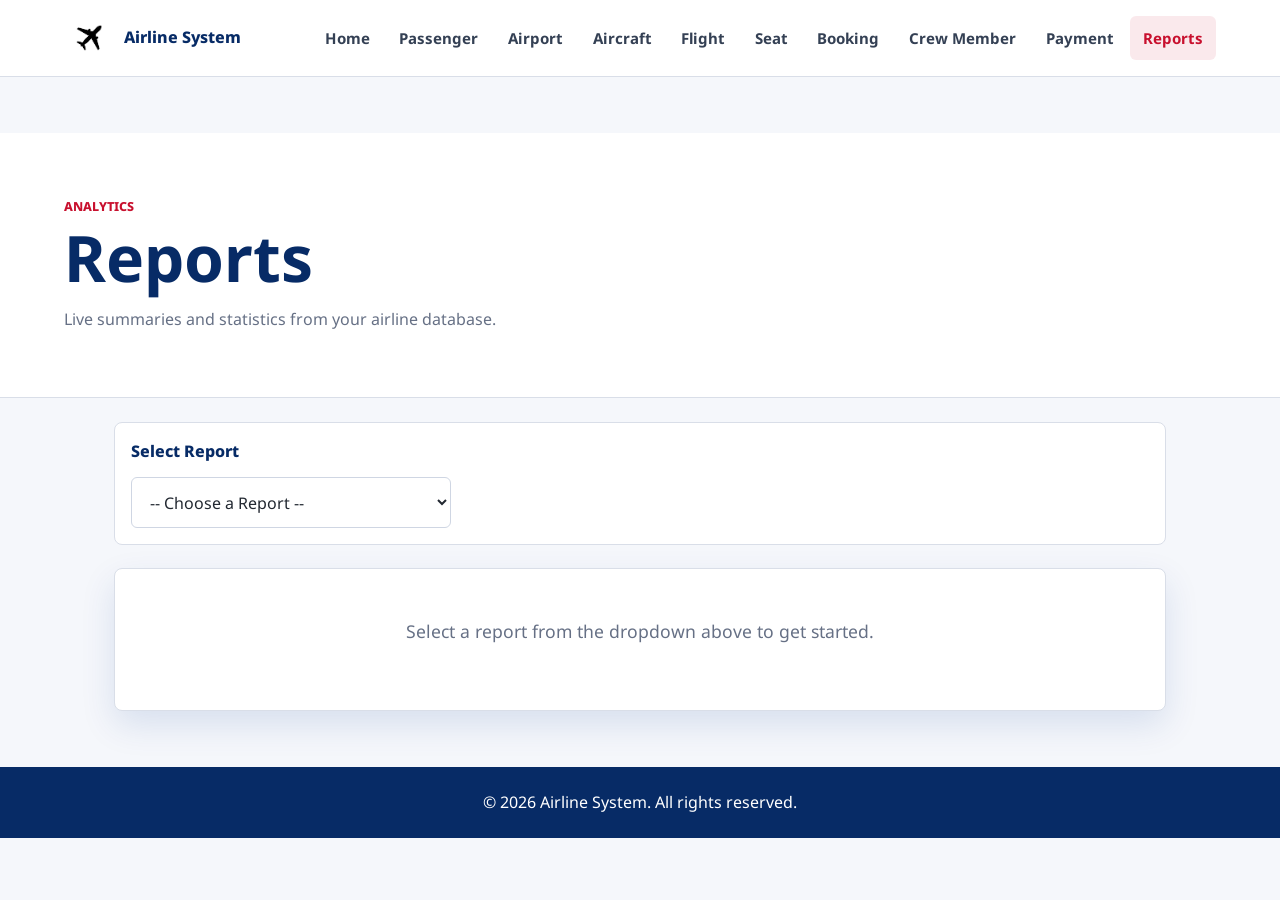
<file: SQL/reports.html>
<!DOCTYPE html>
<html lang="en">
<head>
  <meta charset="UTF-8"><meta name="viewport" content="width=device-width, initial-scale=1.0">
  <title>Reports</title>
  <link rel="preconnect" href="https://fonts.googleapis.com">
  <link rel="preconnect" href="https://fonts.gstatic.com" crossorigin>
  <link href="https://fonts.googleapis.com/css2?family=Noto+Sans:wght@400;600;700;800&display=swap" rel="stylesheet">
  <link rel="stylesheet" href="style.css">
</head>
<body data-page="reports">
  <header class="site-header">
    <a class="brand" href="index.html"><img src="assets/p1.webp" alt="Airline Logo" class="brand-logo"><span>Airline System</span></a>
    <button class="nav-toggle" onclick="this.nextElementSibling.classList.toggle('open')">Menu</button>
    <nav class="site-nav">
      <a href="index.html">Home</a>
      <a href="passenger.html">Passenger</a>
      <a href="airport.html">Airport</a>
      <a href="aircraft.html">Aircraft</a>
      <a href="flight.html">Flight</a>
      <a href="seat.html">Seat</a>
      <a href="booking.html">Booking</a>
      <a href="crewmember.html">Crew Member</a>
      <a href="payment.html">Payment</a>
      <a class="active" href="reports.html">Reports</a>
    </nav>
  </header>

  <div class="section">
    <div class="page-title" style="margin-bottom:1.5rem;">
      <p class="eyebrow">Analytics</p>
      <h1>Reports</h1>
      <p>Live summaries and statistics from your airline database.</p>
    </div>

    <!-- Report Selector -->
    <div class="filter-bar" style="margin-bottom:1.4rem;">
      <div style="display:flex;gap:0.8rem;align-items:center;flex-wrap:wrap;">
        <label style="margin:0;">Select Report</label>
        <select id="report-select" onchange="onReportChange()" style="margin:0;max-width:320px;">
          <option value="">-- Choose a Report --</option>
          <option value="bookings_by_status">Bookings by Status</option>
          <option value="payments_summary">Payments Summary</option>
          <option value="revenue_by_date">Revenue by Date Range</option>
          <option value="flights_by_status">Flights by Status</option>
          <option value="flights_by_date">Flights by Date Range</option>
          <option value="aircraft_by_status">Aircraft by Status</option>
          <option value="crew_by_role">Crew Members by Role</option>
          <option value="airports_by_country">Airports by Country</option>
          <option value="seats_summary">Seats Summary</option>
          <option value="top_passengers">Passenger Spending</option>
        </select>
      </div>

      <!-- Date range filters (shown only for date reports) -->
      <div id="date-filters" style="display:none;gap:0.8rem;align-items:center;flex-wrap:wrap;">
        <label style="margin:0;">From</label>
        <input type="date" id="date-from" style="margin:0;max-width:180px;">
        <label style="margin:0;">To</label>
        <input type="date" id="date-to" style="margin:0;max-width:180px;">
        <button class="button buttonsecondary" onclick="runReport()" style="padding:0.5rem 1rem;">Run</button>
      </div>
    </div>

    <!-- Stats cards row -->
    <div id="stats-row" class="stats-grid" style="display:none;margin-bottom:1.4rem;padding:0;"></div>

    <!-- Report table -->
    <div id="report-panel" class="table-panel" style="display:none;">
      <div class="panel-heading">
        <h2 id="report-title" style="margin:0;"></h2>
        <button class="button buttonsecondary" onclick="runReport()" style="padding:0.4rem 0.8rem;font-size:0.88rem;">↻ Refresh</button>
      </div>
      <div class="table-wrap">
        <table id="report-table">
          <thead id="report-head"></thead>
          <tbody id="report-body"></tbody>
        </table>
      </div>
    </div>

    <!-- Empty state -->
    <div id="empty-state" class="form-panel" style="text-align:center;padding:3rem;color:var(--muted);">
      <p style="font-size:1.1rem;">Select a report from the dropdown above to get started.</p>
    </div>

  </div>

  <footer class="site-footer"><p>&copy; 2026 Airline System. All rights reserved.</p></footer>

  <script>
    const API = 'reports_api.php';

    // Report definitions: headers, columns, title, stats
    const REPORTS = {
      bookings_by_status: {
        title: 'Bookings by Status',
        headers: ['Status','Total Bookings','Total Revenue (AED)'],
        cols: ['booking_status','total','revenue'],
        stats: (data) => [
          { label:'Total Bookings', value: data.reduce((s,r)=>s+parseInt(r.total),0) },
          { label:'Total Revenue', value: 'AED '+data.reduce((s,r)=>s+parseFloat(r.revenue||0),0).toFixed(2) },
          { label:'Statuses', value: data.length }
        ]
      },
      payments_summary: {
        title: 'Payments Summary',
        headers: ['Method','Status','Count','Total Amount (AED)'],
        cols: ['payment_method','payment_status','total','total_amount'],
        stats: (data) => [
          { label:'Total Payments', value: data.reduce((s,r)=>s+parseInt(r.total),0) },
          { label:'Total Collected', value: 'AED '+data.filter(r=>r.payment_status==='Paid').reduce((s,r)=>s+parseFloat(r.total_amount||0),0).toFixed(2) },
          { label:'Pending Amount', value: 'AED '+data.filter(r=>r.payment_status==='Pending').reduce((s,r)=>s+parseFloat(r.total_amount||0),0).toFixed(2) }
        ]
      },
      revenue_by_date: {
        title: 'Revenue by Date',
        headers: ['Date','Total Payments','Total Revenue (AED)'],
        cols: ['date','total_payments','total_revenue'],
        stats: (data) => [
          { label:'Days', value: data.length },
          { label:'Total Revenue', value: 'AED '+data.reduce((s,r)=>s+parseFloat(r.total_revenue||0),0).toFixed(2) },
          { label:'Total Payments', value: data.reduce((s,r)=>s+parseInt(r.total_payments),0) }
        ]
      },
      flights_by_status: {
        title: 'Flights by Status',
        headers: ['Status','Total Flights'],
        cols: ['status','total'],
        stats: (data) => [
          { label:'Total Flights', value: data.reduce((s,r)=>s+parseInt(r.total),0) },
          { label:'Scheduled', value: (data.find(r=>r.status==='Scheduled')||{total:0}).total },
          { label:'Cancelled', value: (data.find(r=>r.status==='Cancelled')||{total:0}).total }
        ]
      },
      flights_by_date: {
        title: 'Flights by Date Range',
        headers: ['Flight No','Departure','Arrival','Status','Aircraft','Origin','Destination'],
        cols: ['flight_no','departure_datetime','arrival_datetime','status','aircraft','origin','destination'],
        stats: (data) => [
          { label:'Total Flights', value: data.length },
          { label:'Scheduled', value: data.filter(r=>r.status==='Scheduled').length },
          { label:'Delayed/Cancelled', value: data.filter(r=>r.status==='Delayed'||r.status==='Cancelled').length }
        ]
      },
      aircraft_by_status: {
        title: 'Aircraft by Status',
        headers: ['Status','Total Aircraft','Total Capacity'],
        cols: ['status','total','total_capacity'],
        stats: (data) => [
          { label:'Total Aircraft', value: data.reduce((s,r)=>s+parseInt(r.total),0) },
          { label:'Active', value: (data.find(r=>r.status==='Active')||{total:0}).total },
          { label:'Total Capacity', value: data.reduce((s,r)=>s+parseInt(r.total_capacity||0),0)+' seats' }
        ]
      },
      crew_by_role: {
        title: 'Crew Members by Role',
        headers: ['Role','Status','Total'],
        cols: ['role','status','total'],
        stats: (data) => [
          { label:'Total Crew', value: data.reduce((s,r)=>s+parseInt(r.total),0) },
          { label:'Active', value: data.filter(r=>r.status==='Active').reduce((s,r)=>s+parseInt(r.total),0) },
          { label:'Roles', value: [...new Set(data.map(r=>r.role))].length }
        ]
      },
      airports_by_country: {
        title: 'Airports by Country',
        headers: ['Country','Total Airports'],
        cols: ['country','total'],
        stats: (data) => [
          { label:'Total Airports', value: data.reduce((s,r)=>s+parseInt(r.total),0) },
          { label:'Countries', value: data.length },
          { label:'Top Country', value: data[0]?.country || '-' }
        ]
      },
      seats_summary: {
        title: 'Seats Summary',
        headers: ['Class','Availability','Total Seats'],
        cols: ['class_type','availability_status','total'],
        stats: (data) => [
          { label:'Total Seats', value: data.reduce((s,r)=>s+parseInt(r.total),0) },
          { label:'Available', value: data.filter(r=>r.availability_status==='Available').reduce((s,r)=>s+parseInt(r.total),0) },
          { label:'Booked', value: data.filter(r=>r.availability_status==='Booked').reduce((s,r)=>s+parseInt(r.total),0) }
        ]
      },
      top_passengers: {
        title: 'Passenger Spending',
        headers: ['ID','First Name','Last Name','Nationality','Total Bookings','Total Spent (AED)'],
        cols: ['passenger_id','first_name','last_name','nationality','total_bookings','total_spent'],
        stats: (data) => [
          { label:'Total Passengers', value: data.length },
          { label:'Top Spender', value: data[0]?.first_name+' '+data[0]?.last_name || '-' },
          { label:'Total Revenue', value: 'AED '+data.reduce((s,r)=>s+parseFloat(r.total_spent||0),0).toFixed(2) }
        ]
      }
    };

    function onReportChange() {
      const val = document.getElementById('report-select').value;
      if (!val) return;
      const needsDate = val === 'revenue_by_date' || val === 'flights_by_date';
      document.getElementById('date-filters').style.display = needsDate ? 'flex' : 'none';
      if (!needsDate) runReport();
    }

    async function runReport() {
      const val = document.getElementById('report-select').value;
      if (!val) return;

      const def = REPORTS[val];
      document.getElementById('empty-state').style.display = 'none';
      document.getElementById('report-panel').style.display = 'block';
      document.getElementById('report-title').textContent = def.title;
      document.getElementById('report-body').innerHTML = '<tr><td colspan="'+def.headers.length+'" class="muted" style="text-align:center;padding:2rem;">Loading...</td></tr>';
      document.getElementById('stats-row').style.display = 'none';

      let url = API + '?action=' + val;
      const from = document.getElementById('date-from').value;
      const to   = document.getElementById('date-to').value;
      if (from) url += '&from=' + from;
      if (to)   url += '&to='   + to;

      try {
        const data = await (await fetch(url)).json();

        // Stats cards
        if (def.stats) {
          const stats = def.stats(data);
          const row = document.getElementById('stats-row');
          row.style.display = 'grid';
          row.innerHTML = stats.map(s=>`
            <div class="stat">
              <span>${s.value}</span>
              <p>${s.label}</p>
            </div>`).join('');
        }

        // Table headers
        document.getElementById('report-head').innerHTML =
          '<tr>' + def.headers.map(h=>`<th>${h}</th>`).join('') + '</tr>';

        // Table rows
        if (!data.length) {
          document.getElementById('report-body').innerHTML =
            '<tr><td colspan="'+def.headers.length+'" class="muted" style="text-align:center;padding:2rem;">No data found.</td></tr>';
          return;
        }

        document.getElementById('report-body').innerHTML = data.map(r=>
          '<tr>' + def.cols.map(c=>`<td>${formatCell(c, r[c])}</td>`).join('') + '</tr>'
        ).join('');

      } catch(e) {
        document.getElementById('report-body').innerHTML =
          '<tr><td colspan="'+def.headers.length+'" style="color:var(--red-dark);text-align:center;padding:2rem;">Failed to load report.</td></tr>';
      }
    }

    function formatCell(col, val) {
      if (val === null || val === undefined) return '-';
      if (col === 'status' || col === 'booking_status' || col === 'payment_status' || col === 'availability_status') {
        const cls = val==='Active'||val==='Confirmed'||val==='Paid'||val==='Available'||val==='Scheduled' ? 'status-completed'
                  : val==='Maintenance'||val==='Pending'||val==='Reserved'||val==='Delayed' ? 'status-current'
                  : 'status-planned';
        return `<span class="status-pill ${cls}">${val}</span>`;
      }
      if (col === 'revenue' || col === 'total_amount' || col === 'total_revenue' || col === 'total_spent') {
        return 'AED ' + parseFloat(val).toFixed(2);
      }
      return val;
    }
  </script>
</body>
</html>
</file>
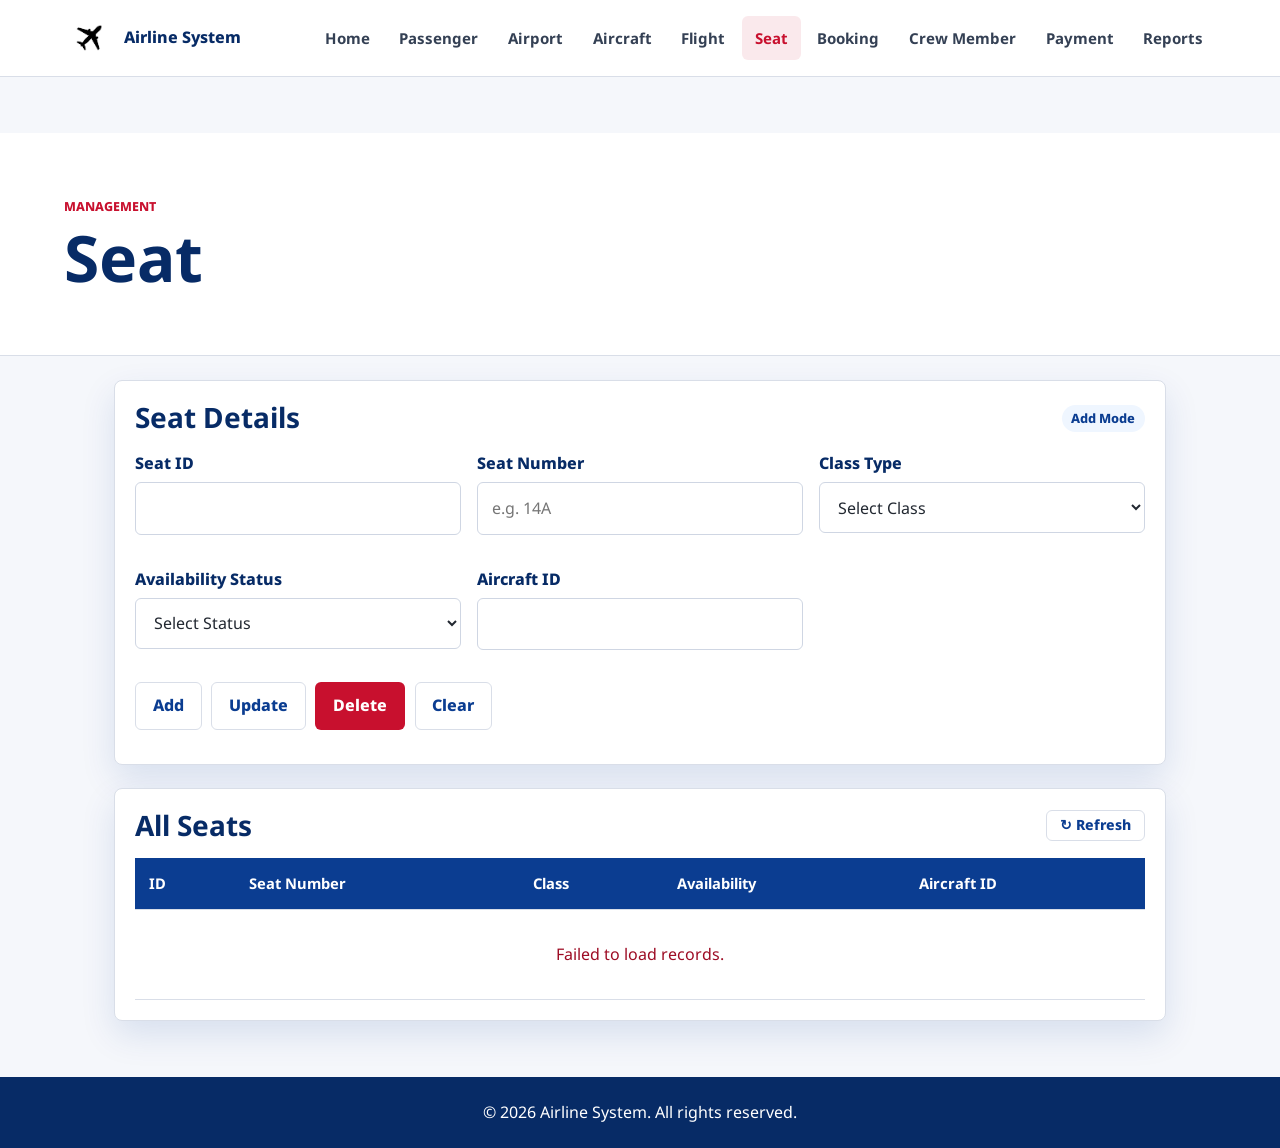
<file: SQL/seat.html>
<!DOCTYPE html>
<html lang="en">
<head>
  <meta charset="UTF-8"><meta name="viewport" content="width=device-width, initial-scale=1.0">
  <title>Seat Management</title>
  <link rel="preconnect" href="https://fonts.googleapis.com">
  <link rel="preconnect" href="https://fonts.gstatic.com" crossorigin>
  <link href="https://fonts.googleapis.com/css2?family=Noto+Sans:wght@400;600;700;800&display=swap" rel="stylesheet">
  <link rel="stylesheet" href="style.css">
</head>
<body data-page="seat">
  <header class="site-header">
    <a class="brand" href="index.html"><img src="assets/p1.webp" alt="Airline Logo" class="brand-logo"><span>Airline System</span></a>
    <button class="nav-toggle" onclick="this.nextElementSibling.classList.toggle('open')">Menu</button>
    <nav class="site-nav">
      <a href="index.html">Home</a><a href="passenger.html">Passenger</a><a href="airport.html">Airport</a>
      <a href="aircraft.html">Aircraft</a><a href="flight.html">Flight</a><a class="active" href="seat.html">Seat</a>
      <a href="booking.html">Booking</a><a href="crewmember.html">Crew Member</a><a href="payment.html">Payment</a><a href="reports.html">Reports</a>
    </nav>
  </header>
  <div class="section">
    <div class="page-title" style="margin-bottom:1.5rem;"><p class="eyebrow">Management</p><h1>Seat</h1></div>
    <div class="form-panel">
      <div class="panel-heading">
        <h2 style="margin:0;">Seat Details</h2>
        <span id="form-mode-badge" class="status-pill status-current">Add Mode</span>
      </div>
      <div class="feature-grid">
        <div><label>Seat ID</label><input type="number" id="seat_id"></div>
        <div><label>Seat Number</label><input type="text" id="seat_number" placeholder="e.g. 14A"></div>
        <div><label>Class Type</label>
          <select id="class_type">
            <option value="">Select Class</option>
            <option value="Economy">Economy</option>
            <option value="Business">Business</option>
            <option value="First Class">First Class</option>
          </select>
        </div>
        <div><label>Availability Status</label>
          <select id="availability_status">
            <option value="">Select Status</option>
            <option value="Available">Available</option>
            <option value="Booked">Booked</option>
            <option value="Reserved">Reserved</option>
          </select>
        </div>
        <div><label>Aircraft ID</label><input type="number" id="aircraft_id"></div>
      </div>
      <div style="display:flex;gap:0.6rem;flex-wrap:wrap;margin-top:1rem;">
        <button class="button buttonsecondary" onclick="addRecord()">Add</button>
        <button class="button buttonsecondary" onclick="updateRecord()">Update</button>
        <button class="button buttonprimary" onclick="deleteRecord()">Delete</button>
        <button class="button buttonsecondary" onclick="clearForm()">Clear</button>
      </div>
      <p id="form-message" class="form-message"></p>
    </div>
    <div class="table-panel" style="margin-top:1.4rem;">
      <div class="panel-heading">
        <h2 style="margin:0;">All Seats</h2>
        <button class="button buttonsecondary" onclick="loadRecords()" style="padding:0.4rem 0.8rem;font-size:0.88rem;">↻ Refresh</button>
      </div>
      <div class="table-wrap">
        <table><thead><tr><th>ID</th><th>Seat Number</th><th>Class</th><th>Availability</th><th>Aircraft ID</th></tr></thead>
        <tbody id="records-body"><tr><td colspan="5" class="muted" style="text-align:center;padding:2rem;">Loading...</td></tr></tbody></table>
      </div>
    </div>
  </div>
  <footer class="site-footer"><p>&copy; 2026 Airline System. All rights reserved.</p></footer>
  <script>
    const API='seat_api.php';
    const FIELDS=['seat_id','seat_number','class_type','availability_status','aircraft_id'];
    async function loadRecords(){
      const tbody=document.getElementById('records-body');
      tbody.innerHTML='<tr><td colspan="5" class="muted" style="text-align:center;padding:2rem;">Loading...</td></tr>';
      try{
        const data=await(await fetch(API+'?action=getAll')).json();
        if(!data.length){tbody.innerHTML='<tr><td colspan="5" class="muted" style="text-align:center;padding:2rem;">No records found.</td></tr>';return;}
        tbody.innerHTML=data.map(r=>`<tr style="cursor:pointer;" onclick='fillForm(${JSON.stringify(r)})'><td>${r.seat_id}</td><td>${r.seat_number}</td><td>${r.class_type}</td><td><span class="status-pill ${stClass(r.availability_status)}">${r.availability_status}</span></td><td>${r.aircraft_id}</td></tr>`).join('');
      }catch(e){tbody.innerHTML='<tr><td colspan="5" style="color:var(--red-dark);text-align:center;padding:2rem;">Failed to load records.</td></tr>';}
    }
    function fillForm(r){FIELDS.forEach(f=>document.getElementById(f).value=r[f]||'');badge('Edit Mode','status-planned');}
    async function addRecord(){const fd=build('add');if(!fd)return;post(fd);}
    async function updateRecord(){const fd=build('update');if(!fd)return;post(fd);}
    async function deleteRecord(){
      const id=document.getElementById('seat_id').value;
      if(!id){setMessage('Click a row first.','error');return;}
      if(!confirm('Delete seat ID '+id+'?'))return;
      const fd=new FormData();fd.append('action','delete');fd.append('seat_id',id);post(fd);
    }
    async function post(fd){
      const data=await(await fetch(API,{method:'POST',body:fd})).json();
      setMessage(data.message||data.error,data.success?'success':'error');
      if(data.success){clearForm();loadRecords();}
    }
    function build(action){
      for(const f of FIELDS){if(!document.getElementById(f).value){setMessage('Please fill in all fields.','error');return null;}}
      const fd=new FormData();fd.append('action',action);FIELDS.forEach(f=>fd.append(f,document.getElementById(f).value));return fd;
    }
    function clearForm(){FIELDS.forEach(f=>document.getElementById(f).value='');badge('Add Mode','status-current');setMessage('','');}
    function badge(t,c){const el=document.getElementById('form-mode-badge');el.textContent=t;el.className='status-pill '+c;setMessage('','');}
    function setMessage(msg,type){const el=document.getElementById('form-message');el.textContent=msg;el.className='form-message'+(type?' '+type:'');}
    function stClass(s){if(s==='Available')return'status-completed';if(s==='Reserved')return'status-current';return'status-planned';}
    loadRecords();
  </script>
</body>
</html>
</file>
<file: SQL/style.css>
/* Main style sheet for Bisharah Alsarraf's CSC 307 advising project */

/* Color variables used across the website */
:root {
  --blue: #0b3d91;
  --blue-dark: #072b66;
  --red: #c8102e;
  --red-dark: #9d0c24;
  --ink: #222831;
  --muted: #667085;
  --line: #d9dee8;
  --soft: #f5f7fb;
  --white: #ffffff;
  --shadow: 0 14px 35px rgba(11, 61, 145, 0.12);
}

/* Reset spacing and sizing so the layout is easier to control */
* {
  box-sizing: border-box;
}

/* General page style */
body {
  margin: 0;
  background: var(--soft);
  color: var(--ink);
  font-family: "Noto Sans", Arial, sans-serif;
  font-size: 16px;
  line-height: 1.6;
}

img,
iframe {
  max-width: 100%;
}

a {
  color: inherit;
  text-decoration: none;
}

h1,
h2,
h3,
p {
  margin-top: 0;
}

h1 {
  font-size: clamp(2.1rem, 5vw, 4.7rem);
  line-height: 1.05;
  margin-bottom: 1rem;
}

h2 {
  color: var(--blue-dark);
  font-size: 1.75rem;
  line-height: 1.2;
  margin-bottom: 0.7rem;
}

h3 {
  color: var(--blue-dark);
  font-size: 1.15rem;
  margin-bottom: 0.45rem;
}

/* Main header and navigation */
.site-header {
  align-items: center;
  background: var(--white);
  border-bottom: 1px solid var(--line);
  display: flex;
  gap: 1rem;
  justify-content: space-between;
  min-height: 72px;
  padding: 0 5vw;
  position: sticky;
  top: 0;
  z-index: 10;
}

/* ADU logo and project name */
.brand {
  align-items: center;
  color: var(--blue-dark);
  display: flex;
  font-weight: 800;
  gap: 0.65rem;
  letter-spacing: 0;
}

.brand-mark {
  align-items: center;
  background: var(--blue);
  color: var(--white);
  display: inline-flex;
  height: 42px;
  justify-content: center;
  width: 42px;
}

.brand-logo {
  display: block;
  height: 76px;
  object-fit: contain;
  width: 50px;
}

.site-nav {
  align-items: center;
  display: flex;
  gap: 0.25rem;
}

.site-nav a {
  border-radius: 6px;
  color: #344054;
  font-size: 0.94rem;
  font-weight: 700;
  padding: 0.65rem 0.8rem;
}

.site-nav a:hover,
.site-nav a.active {
  background: rgba(200, 16, 46, 0.09);
  color: var(--red);
}

.nav-toggle {
  background: var(--blue);
  border: 0;
  color: var(--white);
  cursor: pointer;
  display: none;
  font: inherit;
  font-weight: 700;
  padding: 0.55rem 0.8rem;
}

/* Home page hero image section */
.hero {
  min-height: calc(100vh - 72px);
  overflow: hidden;
  position: relative;
}

.hero img {
  height: 100%;
  left: 0;
  object-fit: cover;
  position: absolute;
  top: 0;
  width: 100%;
}

.hero::after {
  background: linear-gradient(90deg, rgba(67, 81, 87, 0.92) 0%, rgba(99, 107, 126, 0.7) 45%, rgba(0, 0, 0, 0.08) 100%);
  content: "";
  inset: 0;
  position: absolute;
}

.hero-overlay {
  color: var(--white);
  max-width: 760px;
  padding: 12vh 5vw 18vh;
  position: relative;
  z-index: 1;
}

.hero-overlay p {
  font-size: 1.15rem;
  max-width: 650px;
}

.hero-actions {
  display: flex;
  flex-wrap: wrap;
  gap: 0.8rem;
  margin-top: 1.5rem;
}

/* Shared button design */
.button {
  border: 1px solid transparent;
  border-radius: 6px;
  cursor: pointer;
  display: inline-flex;
  font: inherit;
  font-weight: 800;
  justify-content: center;
  line-height: 1.2;
  padding: 0.82rem 1.05rem;
  text-align: center;
}

.buttonprimary {
  background: var(--red);
  color: var(--white);
}

.buttonprimary:hover {
  background: var(--red-dark);
}

.buttonsecondary {
  background: var(--white);
  border-color: var(--line);
  color: var(--blue);
}

.buttonsecondary:hover {
  border-color: var(--blue);
}

.buttondanger {
  background: #fff2f4;
  border-color: #ffd0d8;
  color: var(--red-dark);
}

.buttonfull {
  width: 100%;
}

/* Main page sections */
.section {
  margin: 0 auto;
  max-width: 1180px;
  padding: 3.5rem 5vw;
}

.page {
  margin: 0;
  max-width: none;
  padding: 0;
}

/* Title area at the top of inside pages */
.page-title {
  background: var(--white);
  border-bottom: 1px solid var(--line);
  margin: 0 calc(50% - 50vw);
  padding: 4rem max(5vw, calc((100vw - 1180px) / 2)) 3rem;
}

.page-title h1 {
  color: var(--blue-dark);
  max-width: 900px;
}

.page-title p:last-child {
  color: var(--muted);
  max-width: 760px;
}

.eyebrow {
  color: var(--red);
  font-size: 0.78rem;
  font-weight: 800;
  letter-spacing: 0;
  margin-bottom: 0.45rem;
  text-transform: uppercase;
}

.section-heading {
  max-width: 760px;
  margin-bottom: 1.5rem;
}

.feature-grid,
.stats-grid,
.recommendation-grid,
.course-grid {
  display: grid;
  gap: 1rem;
  grid-template-columns: repeat(3, minmax(0, 1fr));
}

.feature-grid.compact {
  grid-template-columns: repeat(3, minmax(0, 1fr));
}

/* Cards and panels used in different pages */
.feature-card,
.stat,
.form-panel,
.table-panel,
.tip-box,
.contact-card,
.course-card,
.recommendation-card {
  background: var(--white);
  border: 1px solid var(--line);
  border-radius: 8px;
  box-shadow: var(--shadow);
  padding: 1.25rem;
}

/* Two-column layouts used for forms and content */
.split,
.planner-layout,
.contact-layout {
  display: grid;
  gap: 1.4rem;
  grid-template-columns: minmax(0, 1fr) minmax(300px, 0.75fr);
}

.planner-layout {
  align-items: start;
  grid-template-columns: minmax(280px, 0.42fr) minmax(0, 1fr);
}

.contact-layout {
  align-items: start;
  grid-template-columns: minmax(0, 1fr) minmax(280px, 0.45fr);
}

.check-list,
.number-list {
  margin: 0;
  padding-left: 1.3rem;
}

.check-list li,
.number-list li {
  margin-bottom: 0.65rem;
}

.stats-grid {
  padding-top: 2rem;
  padding-bottom: 0;
  margin-left: auto;
  margin-right: auto;
  max-width: 1180px;
}

.stat span {
  color: var(--red);
  display: block;
  font-size: 2rem;
  font-weight: 800;
}

.stat p {
  color: var(--muted);
  margin-bottom: 0;
}

/* Forms */
label {
  color: var(--blue-dark);
  display: block;
  font-weight: 800;
  margin-bottom: 0.35rem;
}

input,
select,
textarea {
  background: var(--white);
  border: 1px solid #cfd6e3;
  border-radius: 6px;
  color: var(--ink);
  font: inherit;
  margin-bottom: 1rem;
  padding: 0.78rem 0.85rem;
  width: 100%;
}

textarea {
  resize: vertical;
}

input:focus,
select:focus,
textarea:focus {
  border-color: var(--blue);
  outline: 3px solid rgba(11, 61, 145, 0.16);
}

.form-message {
  font-weight: 700;
  margin: 0.9rem 0 0;
}

.form-message.success {
  color: #067647;
}

.form-message.error {
  color: var(--red-dark);
}

.panel-heading,
.filter-bar {
  align-items: center;
  display: flex;
  flex-wrap: wrap;
  gap: 0.8rem;
  justify-content: space-between;
  margin-bottom: 1rem;
}

.filter-bar {
  background: var(--white);
  border: 1px solid var(--line);
  border-radius: 8px;
  padding: 1rem;
}

.filter-bar label {
  margin-bottom: 0;
}

.filter-bar input,
.filter-bar select {
  margin-bottom: 0;
  max-width: 320px;
}

/* Tables */
.table-wrap {
  overflow-x: auto;
  width: 100%;
}

table {
  border-collapse: collapse;
  width: 100%;
}

th,
td {
  border-bottom: 1px solid var(--line);
  padding: 0.85rem;
  text-align: left;
  vertical-align: top;
}

th {
  background: var(--blue);
  color: var(--white);
  font-size: 0.92rem;
}

tr:nth-child(even) td {
  background: #f8fafc;
}

/* Course status labels */
.status-pill {
  border-radius: 999px;
  display: inline-block;
  font-size: 0.8rem;
  font-weight: 800;
  padding: 0.2rem 0.6rem;
  text-transform: capitalize;
}

.status-completed {
  background: #e7f8ef;
  color: #067647;
}

.status-current {
  background: #eff6ff;
  color: var(--blue);
}

.status-planned {
  background: #fff2f4;
  color: var(--red-dark);
}

/* Course and recommendation cards */
.course-card ul {
  margin: 0.65rem 0 0;
  padding-left: 1.2rem;
}

.course-meta {
  color: var(--muted);
  font-size: 0.92rem;
  font-weight: 700;
}

.recommendation-card {
  border-left: 5px solid var(--red);
}

.tip-box {
  border-top: 5px solid var(--red);
}

.media-frame {
  aspect-ratio: 16 / 9;
  background: #111827;
  border: 1px solid var(--line);
  border-radius: 8px;
  overflow: hidden;
}

.media-frame iframe {
  border: 0;
  height: 100%;
  width: 100%;
}

.muted {
  color: var(--muted);
}

.hidden {
  display: none;
}

/* Admin page custom layout */
body[data-page="admin"] .planner-layout {
  grid-template-columns: minmax(260px, 320px) minmax(0, 1fr);
  max-width: 1500px;
}

body[data-page="admin"] .table-panel {
  min-width: 0;
  overflow: hidden;
}

body[data-page="admin"] table {
  min-width: 980px;
  table-layout: fixed;
}

/* Study plan table stays inside the card without horizontal scrolling */
body[data-page="study-plan"] table {
  min-width: 0;
  table-layout: fixed;
}

body[data-page="study-plan"] th,
body[data-page="study-plan"] td {
  overflow-wrap: anywhere;
  padding: 0.75rem 0.65rem;
}

body[data-page="study-plan"] th:nth-child(1),
body[data-page="study-plan"] td:nth-child(1) {
  width: 90px;
}

body[data-page="study-plan"] th:nth-child(3),
body[data-page="study-plan"] td:nth-child(3) {
  width: 80px;
}

body[data-page="study-plan"] th:nth-child(4),
body[data-page="study-plan"] td:nth-child(4),
body[data-page="study-plan"] th:nth-child(5),
body[data-page="study-plan"] td:nth-child(5) {
  width: 105px;
}

body[data-page="study-plan"] th:nth-child(6),
body[data-page="study-plan"] td:nth-child(6) {
  width: 115px;
}

body[data-page="admin"] th,
body[data-page="admin"] td {
  overflow-wrap: anywhere;
}

body[data-page="admin"] th:nth-child(1),
body[data-page="admin"] td:nth-child(1) {
  width: 90px;
}

body[data-page="admin"] th:nth-child(3),
body[data-page="admin"] td:nth-child(3),
body[data-page="admin"] th:nth-child(4),
body[data-page="admin"] td:nth-child(4) {
  width: 85px;
}

body[data-page="admin"] th:nth-child(6),
body[data-page="admin"] td:nth-child(6) {
  width: 120px;
}

body[data-page="admin"] th:nth-child(7),
body[data-page="admin"] td:nth-child(7) {
  width: 180px;
}

body[data-page="admin"] td:last-child {
  white-space: nowrap;
}

body[data-page="admin"] td:last-child .button {
  margin-right: 0.35rem;
  padding: 0.55rem 0.7rem;
}

/* Footer */
.site-footer {
  background: var(--blue-dark);
  color: var(--white);
  padding: 1.4rem 5vw;
  text-align: center;
}

.site-footer p {
  margin: 0;
}

/* Tablet and mobile layout */
@media (max-width: 900px) {
  .nav-toggle {
    display: inline-flex;
  }

  .site-header {
    flex-wrap: wrap;
    padding-bottom: 0.8rem;
    padding-top: 0.8rem;
  }

  .site-nav {
    display: none;
    flex-basis: 100%;
    flex-direction: column;
    align-items: stretch;
  }

  .site-nav.open {
    display: flex;
  }

  .feature-grid,
  .feature-grid.compact,
  .stats-grid,
  .recommendation-grid,
  .course-grid,
  .split,
  .planner-layout,
  .contact-layout {
    grid-template-columns: 1fr;
  }

  .hero {
    min-height: 660px;
  }

  .hero::after {
    background: linear-gradient(180deg, rgba(7, 43, 102, 0.92) 0%, rgba(7, 43, 102, 0.72) 58%, rgba(7, 43, 102, 0.24) 100%);
  }

  .hero-overlay {
    padding-top: 7rem;
  }

  .filter-bar {
    align-items: stretch;
    flex-direction: column;
  }

  .filter-bar input,
  .filter-bar select {
    max-width: none;
  }
}

/* Small phone layout */
@media (max-width: 560px) {
  body {
    font-size: 15px;
  }

  .brand span:last-child {
    max-width: 150px;
  }

  .hero-actions,
  .panel-heading {
    align-items: stretch;
    flex-direction: column;
  }

  .button {
    width: 100%;
  }

  .section,
  .page-title {
    padding-left: 1rem;
    padding-right: 1rem;
  }

  .page {
    padding: 0;
  }

  body[data-page="admin"] td:last-child .button {
    width: auto;
  }
  
}
</file>
